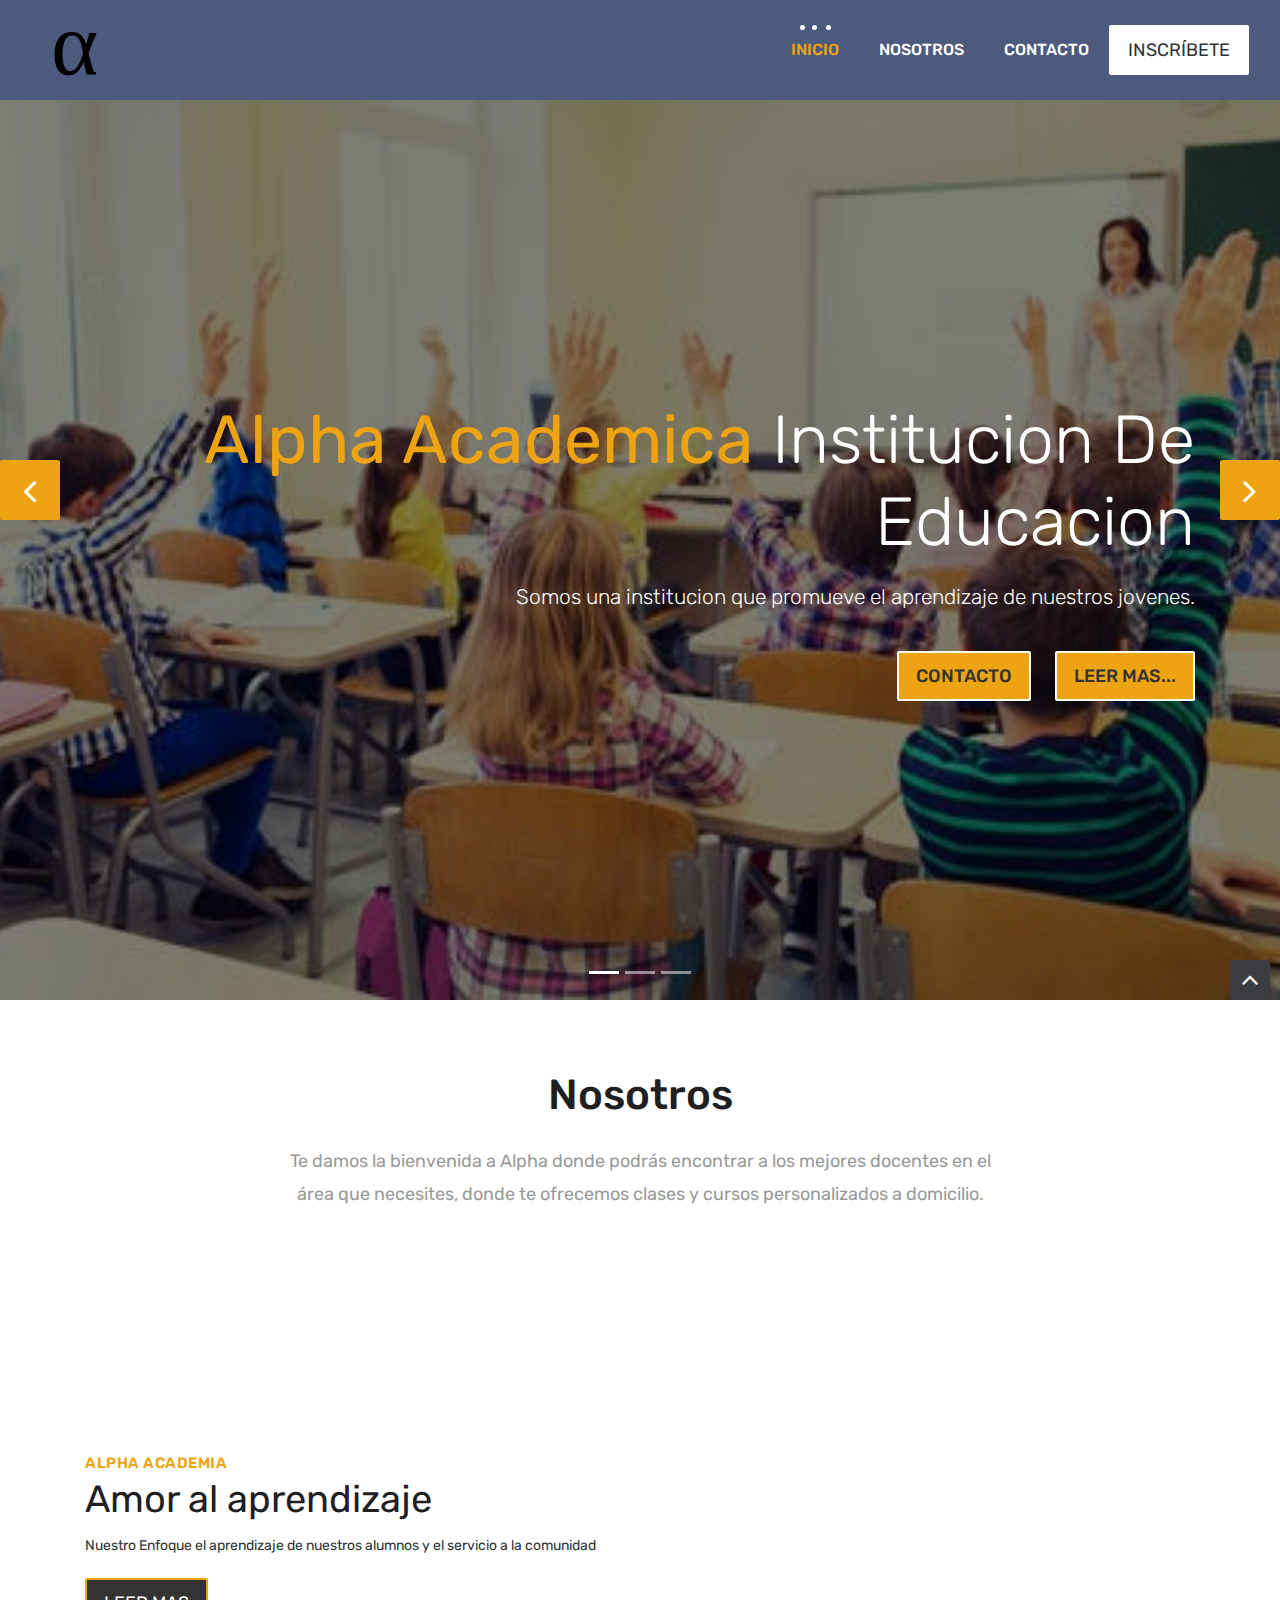
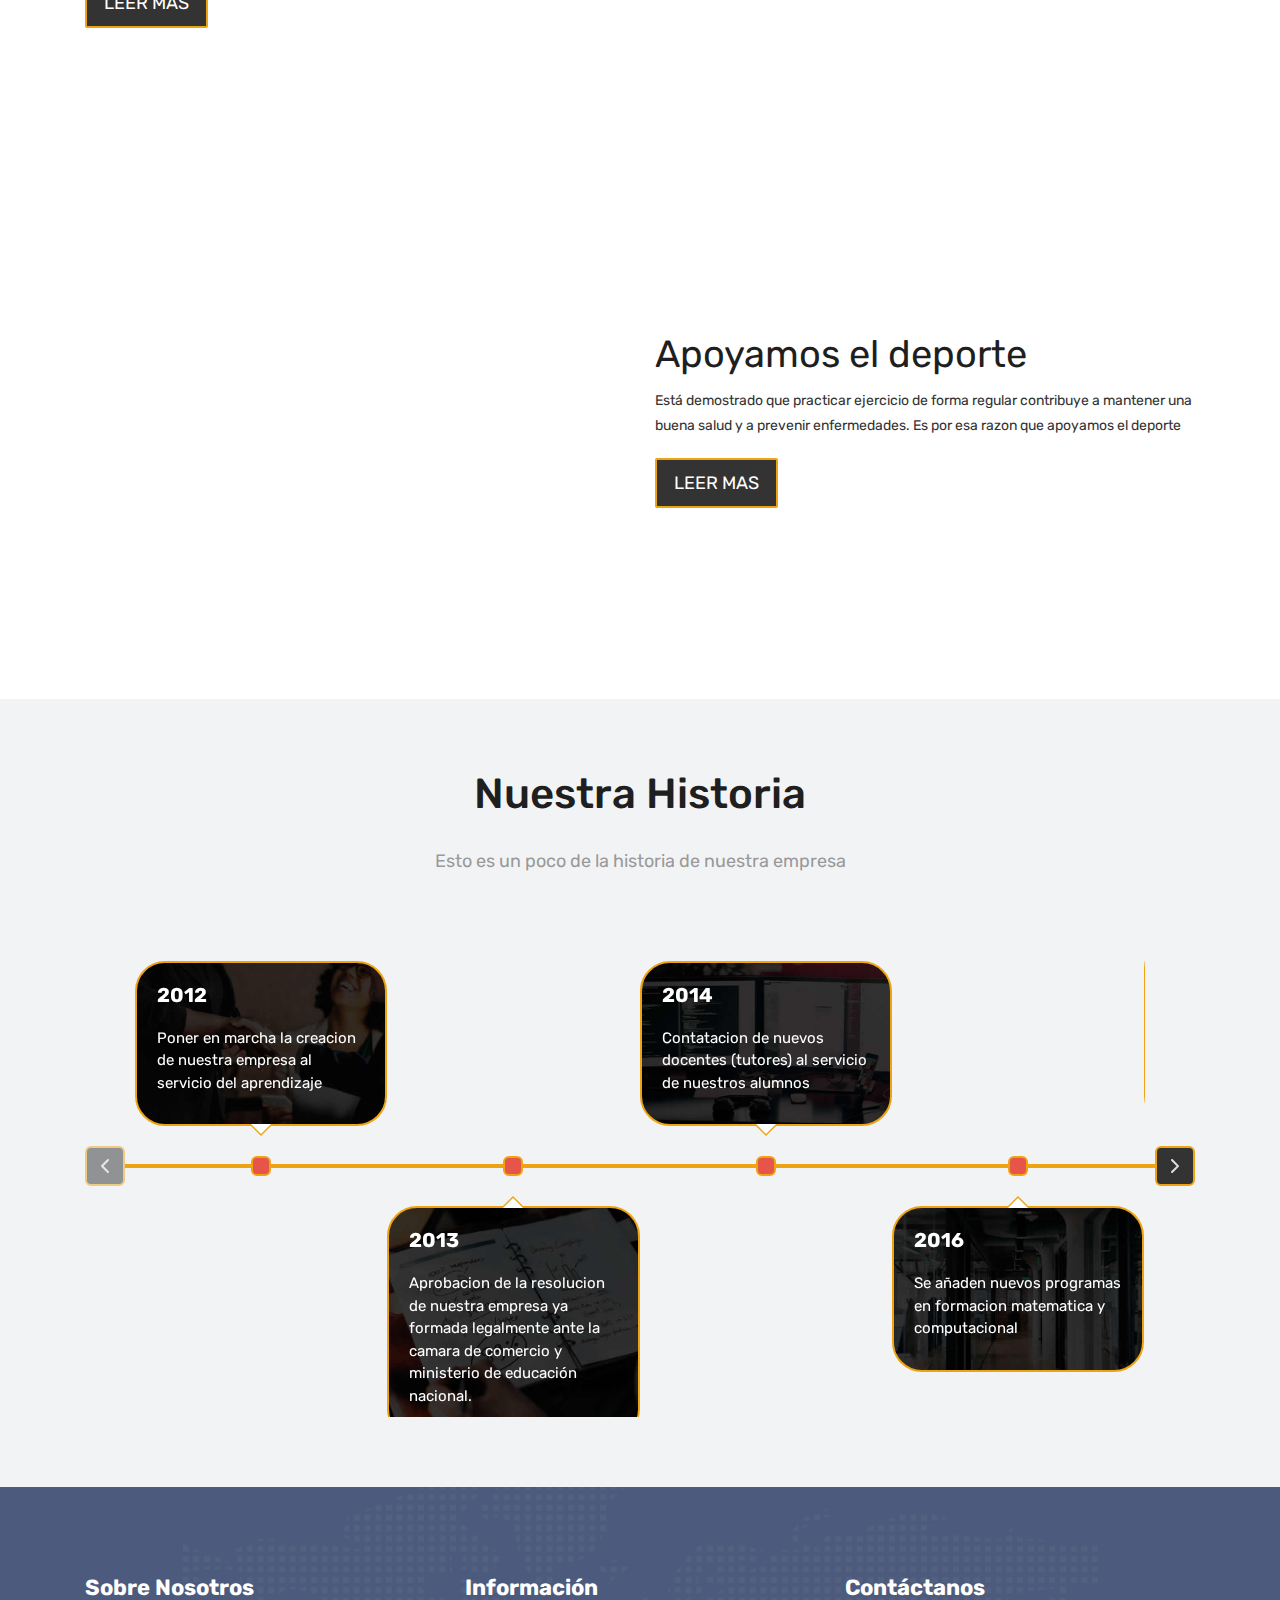
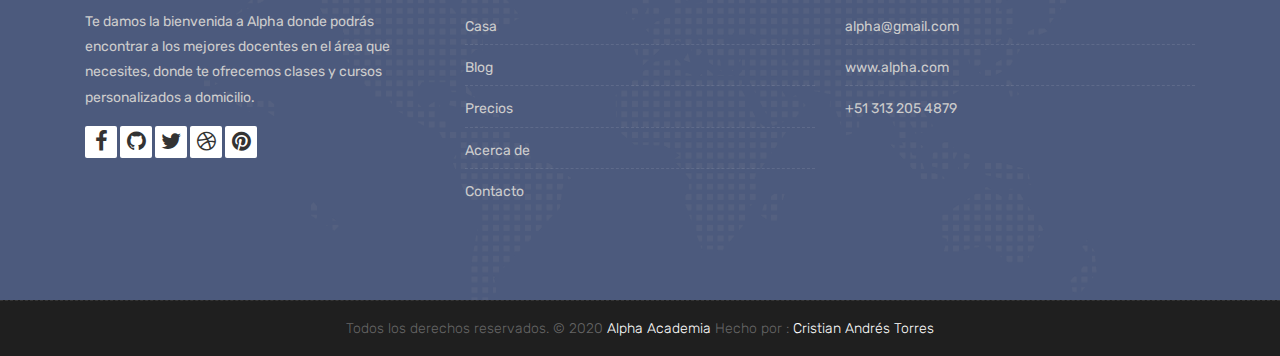
<file: index.html>
<!DOCTYPE html>
<html lang="en">

<!-- Basic -->
<meta charset="utf-8">
<meta http-equiv="X-UA-Compatible" content="IE=edge">

<!-- Mobile Metas -->
<meta name="viewport" content="width=device-width, initial-scale=1">

<!-- Site Metas -->
<title>Alpha Academia</title>
<meta name="keywords" content="">
<meta name="description" content="">
<meta name="author" content="">

<!-- Site Icons -->
<link rel="shortcut icon" href="images/logo1.png" type="image/x-icon" />
<link rel="apple-touch-icon" href="images/apple-touch-icon.png">

<!-- Bootstrap CSS -->
<link rel="stylesheet" href="css/bootstrap.min.css">
<!-- Site CSS -->
<link rel="stylesheet" href="style.css">
<!-- ALL VERSION CSS -->
<link rel="stylesheet" href="css/versions.css">
<!-- Responsive CSS -->
<link rel="stylesheet" href="css/responsive.css">
<!-- Custom CSS -->
<link rel="stylesheet" href="css/custom.css">

<!-- Modernizer for Portfolio -->
<script src="js/modernizer.js"></script>

<!--[if lt IE 9]>
      <script src="https://oss.maxcdn.com/libs/html5shiv/3.7.0/html5shiv.js"></script>
      <script src="https://oss.maxcdn.com/libs/respond.js/1.4.2/respond.min.js"></script>
    <![endif]-->

</head>

<body class="host_version">

    <!-- Modal -->
    <div class="modal fade" id="login" tabindex="-1" role="dialog" aria-labelledby="myModalLabel">
        <div class="modal-dialog modal-dialog-centered modal-lg" role="document">
            <div class="modal-content">
                <div class="modal-header tit-up">
                    <button type="button" class="close" data-dismiss="modal" aria-hidden="true">&times;</button>
                    <h4 class="modal-title">Customer Login</h4>
                </div>
                <div class="modal-body customer-box">
                    <!-- Nav tabs -->
                    <ul class="nav nav-tabs">
                        <li><a class="active" href="#Login" data-toggle="tab">Login</a></li>
                        <li><a href="#Registration" data-toggle="tab">Registration</a></li>
                    </ul>
                    <!-- Tab panes -->
                    <div class="tab-content">
                        <div class="tab-pane active" id="Login">
                            <form role="form" class="form-horizontal">
                                <div class="form-group">
                                    <div class="col-sm-12">
                                        <input class="form-control" id="email1" placeholder="Name" type="text">
                                    </div>
                                </div>
                                <div class="form-group">
                                    <div class="col-sm-12">
                                        <input class="form-control" id="exampleInputPassword1" placeholder="Email" type="email">
                                    </div>
                                </div>
                                <div class="row">
                                    <div class="col-sm-10">
                                        <button type="submit" class="btn btn-light btn-radius btn-brd grd1">
										Submit
									</button>
                                        <a class="for-pwd" href="javascript:;">Forgot your password?</a>
                                    </div>
                                </div>
                            </form>
                        </div>
                        <div class="tab-pane" id="Registration">
                            <form role="form" class="form-horizontal">
                                <div class="form-group">
                                    <div class="col-sm-12">
                                        <input class="form-control" placeholder="Name" type="text">
                                    </div>
                                </div>
                                <div class="form-group">
                                    <div class="col-sm-12">
                                        <input class="form-control" id="email" placeholder="Email" type="email">
                                    </div>
                                </div>
                                <div class="form-group">
                                    <div class="col-sm-12">
                                        <input class="form-control" id="mobile" placeholder="Mobile" type="email">
                                    </div>
                                </div>
                                <div class="form-group">
                                    <div class="col-sm-12">
                                        <input class="form-control" id="password" placeholder="Password" type="password">
                                    </div>
                                </div>
                                <div class="row">
                                    <div class="col-sm-10">
                                        <button type="button" class="btn btn-light btn-radius btn-brd grd1">
										Save &amp; Continue
									</button>
                                        <button type="button" class="btn btn-light btn-radius btn-brd grd1">
										Cancel</button>
                                    </div>
                                </div>
                            </form>
                        </div>
                    </div>
                </div>
            </div>
        </div>
    </div>

    <!-- LOADER -->
    <div id="preloader">
        <div class="loader-container">
            <div class="progress-br float shadow">
                <div class="progress__item"></div>
            </div>
        </div>
    </div>
    <!-- END LOADER -->

    <!-- Start header -->
    <header class="top-navbar">
        <nav class="navbar navbar-expand-lg navbar-light bg-light">
            <div class="container-fluid">
                <a class="navbar-brand" href="index.html">
                    <img src="images/logo1.png" alt="" width="90px" height="90px" />
                </a>
                <button class="navbar-toggler" type="button" data-toggle="collapse" data-target="#navbars-host" aria-controls="navbars-rs-food" aria-expanded="false" aria-label="Toggle navigation">
					<span class="icon-bar"></span>
                    <span class="icon-bar"></span>
                    <span class="icon-bar"></span>
				</button>
                <div class="collapse navbar-collapse" id="navbars-host">
                    <ul class="navbar-nav ml-auto">
                        <li class="nav-item active"><a class="nav-link" href="index.html">Inicio</a></li>
                        <li class="nav-item"><a class="nav-link" href="about.html">Nosotros</a></li>
                        <li class="nav-item"><a class="nav-link" href="contact.html">Contacto</a></li>
                    </ul>
                    <ul class="nav navbar-nav navbar-right">
                        <li><a class="hover-btn-new log" href="#" data-toggle="modal" data-target="#login"><span>inscríbete</span></a></li>
                    </ul>
                </div>
            </div>
        </nav>
    </header>
    <!-- End header -->

    <div id="carouselExampleControls" class="carousel slide bs-slider box-slider" data-ride="carousel" data-pause="hover" data-interval="false">
        <!-- Indicators -->
        <ol class="carousel-indicators">
            <li data-target="#carouselExampleControls" data-slide-to="0" class="active"></li>
            <li data-target="#carouselExampleControls" data-slide-to="1"></li>
            <li data-target="#carouselExampleControls" data-slide-to="2"></li>
        </ol>
        <div class="carousel-inner" role="listbox">
            <div class="carousel-item active">
                <div id="home" class="first-section" style="background-image:url('images/prinbanner1.jpg');">
                    <div class="dtab">
                        <div class="container">
                            <div class="row">
                                <div class="col-md-12 col-sm-12 text-right">
                                    <div class="big-tagline">
                                        <h2><strong>Alpha Academica</strong> Institucion de Educacion</h2>
                                        <p class="lead">Somos una institucion que promueve el aprendizaje de nuestros jovenes.</p>
                                        <a href="contact.html" class="hover-btn-new"><span>Contacto</span></a> &nbsp;&nbsp;&nbsp;&nbsp;&nbsp;&nbsp;
                                        <a href="about.html" class="hover-btn-new"><span>Leer mas...</span></a>
                                    </div>
                                </div>
                            </div>
                            <!-- end row -->
                        </div>
                        <!-- end container -->
                    </div>
                </div>
                <!-- end section -->
            </div>
            <div class="carousel-item">
                <div id="home" class="first-section" style="background-image:url('images/slider-02.jpg');">
                    <div class="dtab">
                        <div class="container">
                            <div class="row">
                                <div class="col-md-12 col-sm-12 text-left">
                                    <div class="big-tagline">
                                        <h2 data-animation="animated zoomInRight"><strong>Institucion Educativa</strong></h2>
                                        <p class="lead" data-animation="animated fadeInLeft">Enfocada al servicio y valores </p>
                                        <a href="#" class="hover-btn-new"><span>Contact Us</span></a> &nbsp;&nbsp;&nbsp;&nbsp;&nbsp;&nbsp;
                                        <a href="#" class="hover-btn-new"><span>Read More</span></a>
                                    </div>
                                </div>
                            </div>
                            <!-- end row -->
                        </div>
                        <!-- end container -->
                    </div>
                </div>
                <!-- end section -->
            </div>
            <div class="carousel-item">
                <div id="home" class="first-section" style="background-image:url('images/prinbanner2.jfif');">
                    <div class="dtab">
                        <div class="container">
                            <div class="row">
                                <div class="col-md-12 col-sm-12 text-center">
                                    <div class="big-tagline">
                                        <h2 data-animation="animated zoomInRight"><strong>Alpha Academia</strong></h2>
                                        <p class="lead" data-animation="animated fadeInLeft">Amor al conocimiento y aprendizaje</p>
                                        <a href="contact.html" class="hover-btn-new"><span>Contactenos</span></a> &nbsp;&nbsp;&nbsp;&nbsp;&nbsp;&nbsp;
                                        <a href="#" class="hover-btn-new"><span>Leer mas</span></a>
                                    </div>
                                </div>
                            </div>
                            <!-- end row -->
                        </div>
                        <!-- end container -->
                    </div>
                </div>
                <!-- end section -->
            </div>
            <!-- Left Control -->
            <a class="new-effect carousel-control-prev" href="#carouselExampleControls" role="button" data-slide="prev">
                <span class="fa fa-angle-left" aria-hidden="true"></span>
                <span class="sr-only">Previous</span>
            </a>

            <!-- Right Control -->
            <a class="new-effect carousel-control-next" href="#carouselExampleControls" role="button" data-slide="next">
                <span class="fa fa-angle-right" aria-hidden="true"></span>
                <span class="sr-only">Next</span>
            </a>
        </div>
    </div>

    <div id="overviews" class="section wb">
        <div class="container">
            <div class="section-title row text-center">
                <div class="col-md-8 offset-md-2">
                    <h3>Nosotros</h3>
                    <p class="lead">Te damos la bienvenida a Alpha donde podrás encontrar a los mejores docentes en el área que necesites, donde te ofrecemos clases y cursos personalizados a domicilio.</p>
                </div>
            </div>
            <!-- end title -->

            <div class="row align-items-center">
                <div class="col-xl-6 col-lg-6 col-md-12 col-sm-12">
                    <div class="message-box">
                        <h4>Alpha Academia</h4>
                        <h2>Amor al aprendizaje</h2>
                        <p>Nuestro Enfoque el aprendizaje de nuestros alumnos y el servicio a la comunidad</p>


                        <a href="#" class="hover-btn-new orange"><span>Leer Mas</span></a>
                    </div>
                    <!-- end messagebox -->
                </div>
                <!-- end col -->

                <div class="col-xl-6 col-lg-6 col-md-12 col-sm-12">
                    <div class="post-media wow fadeIn">
                        <img src="images/princi1.jpg" alt="" class="img-fluid img-rounded">
                    </div>
                    <!-- end media -->
                </div>
                <!-- end col -->
            </div>
            <div class="row align-items-center">
                <div class="col-xl-6 col-lg-6 col-md-12 col-sm-12">
                    <div class="post-media wow fadeIn">
                        <img src="images/about_03.jpg" alt="" class="img-fluid img-rounded">
                    </div>
                    <!-- end media -->
                </div>
                <!-- end col -->

                <div class="col-xl-6 col-lg-6 col-md-12 col-sm-12">
                    <div class="message-box">
                        <h2>Apoyamos el deporte</h2>
                        <p>Está demostrado que practicar ejercicio de forma regular contribuye a mantener una buena salud y a prevenir enfermedades. Es por esa razon que apoyamos el deporte</p>

                        <a href="#" class="hover-btn-new orange"><span>Leer Mas</span></a>
                    </div>
                    <!-- end messagebox -->
                </div>
                <!-- end col -->

            </div>
            <!-- end row -->
        </div>
        <!-- end container -->
    </div>
    <!-- end section -->

    <section class="section lb page-section">
        <div class="container">
            <div class="section-title row text-center">
                <div class="col-md-8 offset-md-2">
                    <h3>Nuestra Historia</h3>
                    <p class="lead">Esto es un poco de la historia de nuestra empresa</p>
                </div>
            </div>
            <!-- end title -->
            <div class="timeline">
                <div class="timeline__wrap">
                    <div class="timeline__items">
                        <div class="timeline__item">
                            <div class="timeline__content img-bg-01">
                                <h2>2012</h2>
                                <p>Poner en marcha la creacion de nuestra empresa al servicio del aprendizaje</p>
                            </div>
                        </div>
                        <div class="timeline__item">
                            <div class="timeline__content img-bg-02">
                                <h2>2013</h2>
                                <p>Aprobacion de la resolucion de nuestra empresa ya formada legalmente ante la camara de comercio y ministerio de educación nacional.</p>
                            </div>
                        </div>
                        <div class="timeline__item">
                            <div class="timeline__content img-bg-03">
                                <h2>2014</h2>
                                <p>Contatacion de nuevos docentes (tutores) al servicio de nuestros alumnos</p>
                            </div>
                        </div>
                        <div class="timeline__item">
                            <div class="timeline__content img-bg-04">
                                <h2>2016</h2>
                                <p>Se añaden nuevos programas en formacion matematica y computacional</p>
                            </div>
                        </div>
                        <div class="timeline__item">
                            <div class="timeline__content img-bg-01">
                                <h2>2018</h2>
                                <p>Nos distinguimos como una empresa lider en el area de educacion con certificaciones ISO</p>
                            </div>
                        </div>
                    </div>
                </div>
            </div>
        </div>
    </section>
    <footer class="footer">
        <div class="container">
            <div class="row">
                <div class="col-lg-4 col-md-4 col-xs-12">
                    <div class="widget clearfix">
                        <div class="widget-title">
                            <h3>Sobre Nosotros</h3>
                        </div>
                        <p> Te damos la bienvenida a Alpha donde podrás encontrar a los mejores docentes en el área que necesites, donde te ofrecemos clases y cursos personalizados a domicilio.</p>
                        <div class="footer-right">
                            <ul class="footer-links-soi">
                                <li><a href="#"><i class="fa fa-facebook"></i></a></li>
                                <li><a href="#"><i class="fa fa-github"></i></a></li>
                                <li><a href="#"><i class="fa fa-twitter"></i></a></li>
                                <li><a href="#"><i class="fa fa-dribbble"></i></a></li>
                                <li><a href="#"><i class="fa fa-pinterest"></i></a></li>
                            </ul>
                            <!-- end links -->
                        </div>
                    </div>
                    <!-- end clearfix -->
                </div>
                <!-- end col -->

                <div class="col-lg-4 col-md-4 col-xs-12">
                    <div class="widget clearfix">
                        <div class="widget-title">
                            <h3>Información</h3>
                        </div>
                        <ul class="footer-links">
                            <li><a href="#">Casa</a></li>
                            <li><a href="#">Blog</a></li>
                            <li><a href="#">Precios</a></li>
                            <li><a href="#">Acerca de</a></li>
                            <li><a href="#">Contacto</a></li>
                        </ul>
                        <!-- end links -->
                    </div>
                    <!-- end clearfix -->
                </div>
                <!-- end col -->

                <div class="col-lg-4 col-md-4 col-xs-12">
                    <div class="widget clearfix">
                        <div class="widget-title">
                            <h3>Contáctanos</h3>
                        </div>

                        <ul class="footer-links">
                            <li><a href="mailto:#">alpha@gmail.com</a></li>
                            <li><a href="#">www.alpha.com</a></li>

                            <li>+51 313 205 4879</li>
                        </ul>
                        <!-- end links -->
                    </div>
                    <!-- end clearfix -->
                </div>
                <!-- end col -->

            </div>
            <!-- end row -->
        </div>
        <!-- end container -->
    </footer>
    <!-- end footer -->

    <div class="copyrights">
        <div class="container">
            <div class="footer-distributed">
                <div class="footer-center">
                    <p class="footer-company-name">Todos los derechos reservados. &copy; 2020 <a href="#">Alpha Academia</a> Hecho por : <a href="https://Grupo5.com/">Cristian Andrés Torres</a></p>
                </div>
            </div>
        </div>
        <!-- end container -->
    </div>
    <!-- end copyrights -->

    <a href="#" id="scroll-to-top" class="dmtop global-radius"><i class="fa fa-angle-up"></i></a>

    <!-- ALL JS FILES -->
    <script src="js/all.js"></script>
    <!-- ALL PLUGINS -->
    <script src="js/custom.js"></script>
    <script src="js/timeline.min.js"></script>
    <script>
        timeline(document.querySelectorAll('.timeline'), {
            forceVerticalMode: 700,
            mode: 'horizontal',
            verticalStartPosition: 'left',
            visibleItems: 4
        });
    </script>
</body>

</html>
</file>
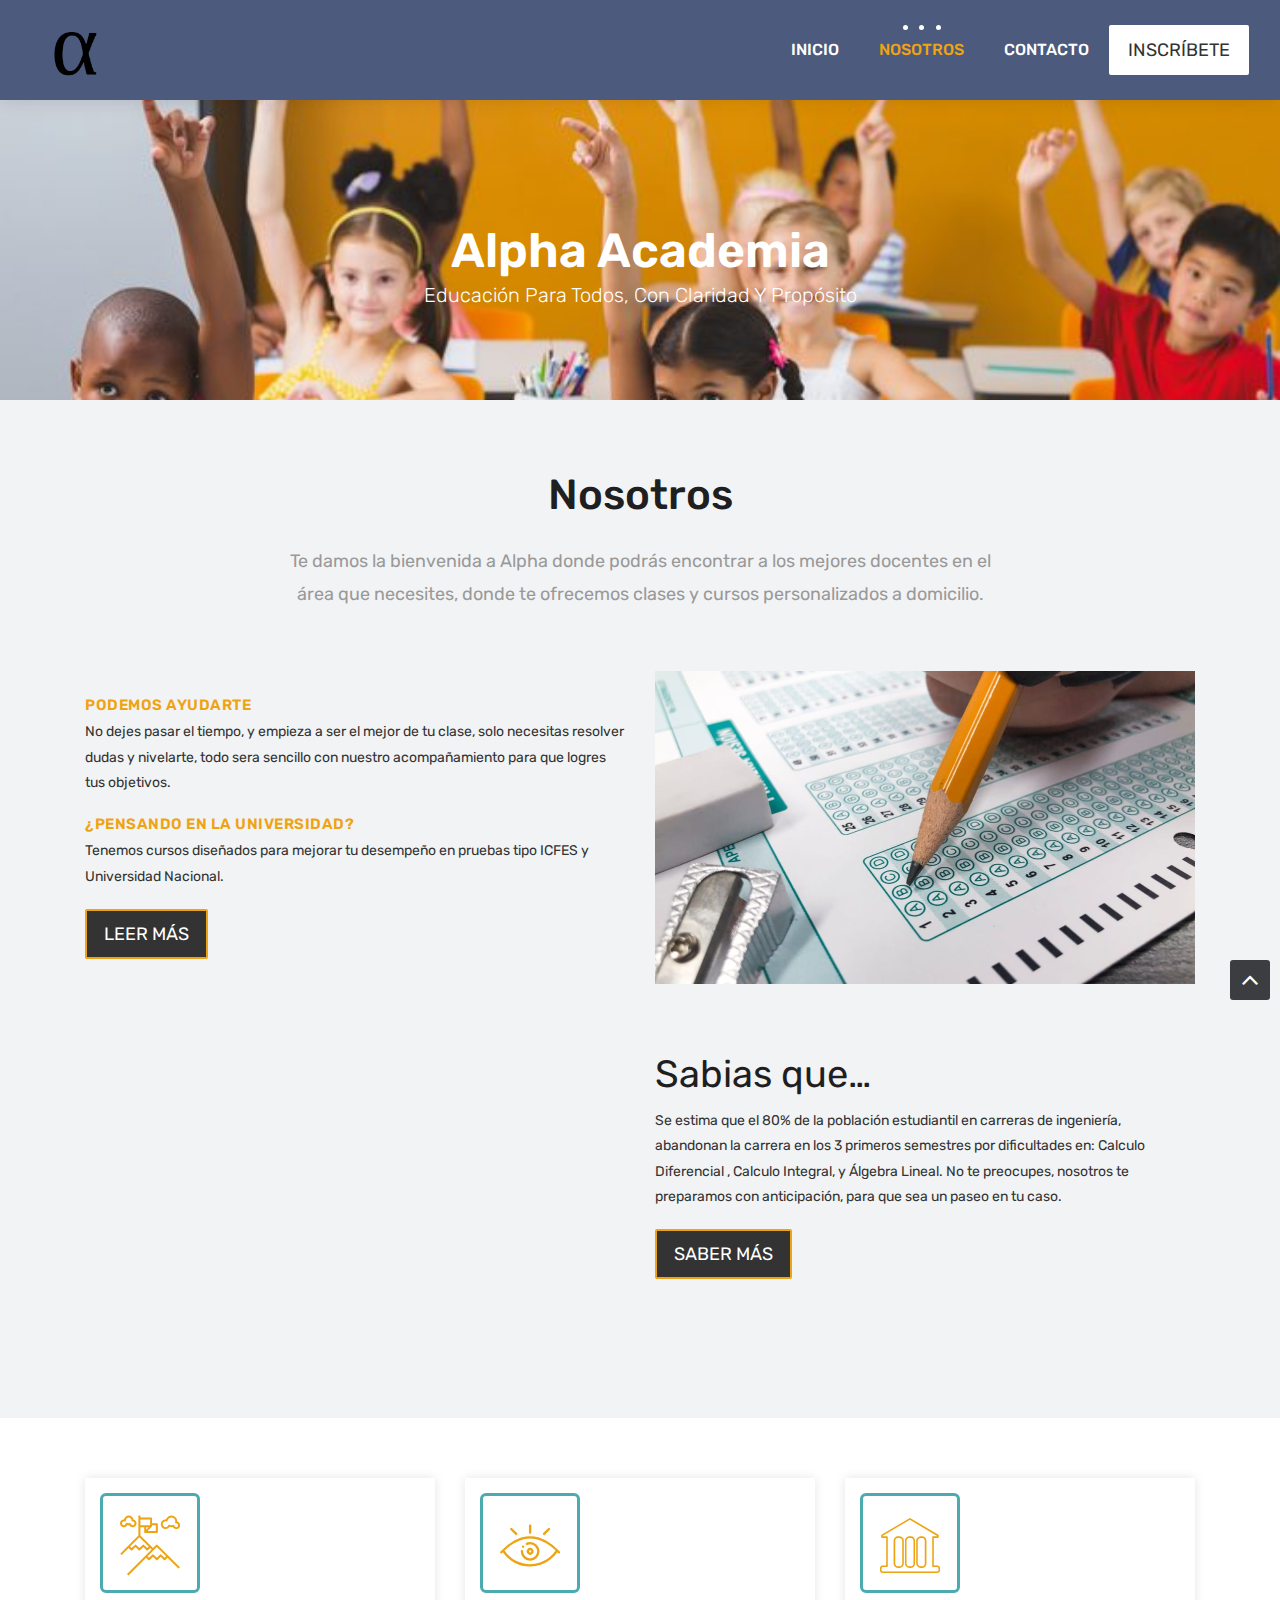
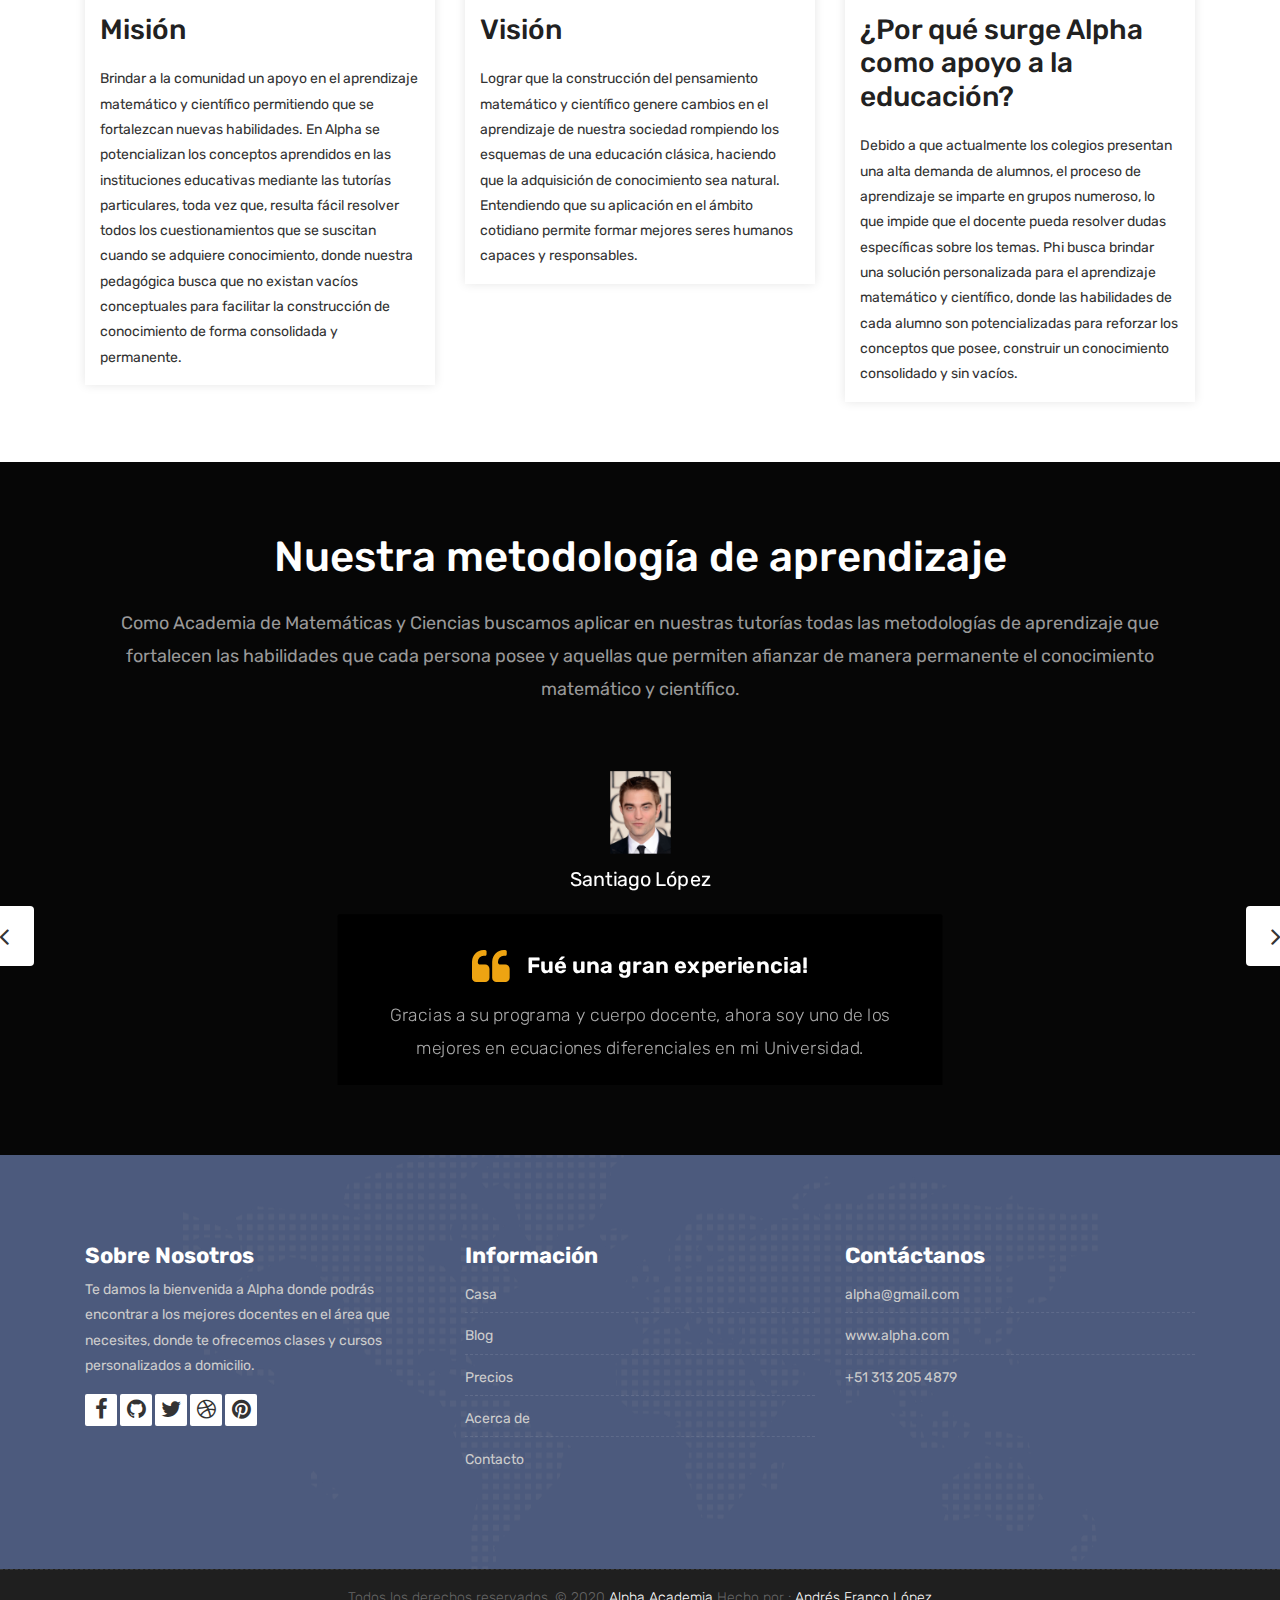
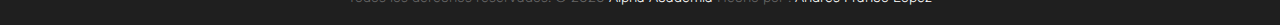
<file: about.html>
<!DOCTYPE html>
<html lang="en">

<!-- Basic -->
<meta charset="utf-8">
<meta http-equiv="X-UA-Compatible" content="IE=edge">

<!-- Mobile Metas -->
<meta name="viewport" content="width=device-width, initial-scale=1">

<!-- Site Metas -->
<title>Alpha Academia</title>
<meta name="keywords" content="">
<meta name="description" content="">
<meta name="author" content="">

<!-- Site Icons -->
<link rel="shortcut icon" href="images/logo1.png" type="image/x-icon" />
<link rel="apple-touch-icon" href="images/apple-touch-icon.png">

<!-- Bootstrap CSS -->
<link rel="stylesheet" href="css/bootstrap.min.css">
<!-- Site CSS -->
<link rel="stylesheet" href="style.css">
<!-- ALL VERSION CSS -->
<link rel="stylesheet" href="css/versions.css">
<!-- Responsive CSS -->
<link rel="stylesheet" href="css/responsive.css">
<!-- Custom CSS -->
<link rel="stylesheet" href="css/custom.css">

<!-- Modernizer for Portfolio -->
<script src="js/modernizer.js"></script>

<!--[if lt IE 9]>
      <script src="https://oss.maxcdn.com/libs/html5shiv/3.7.0/html5shiv.js"></script>
      <script src="https://oss.maxcdn.com/libs/respond.js/1.4.2/respond.min.js"></script>
    <![endif]-->

</head>

<body class="host_version">

    <!-- Modal -->
    <div class="modal fade" id="login" tabindex="-1" role="dialog" aria-labelledby="myModalLabel">
        <div class="modal-dialog modal-dialog-centered modal-lg" role="document">
            <div class="modal-content">
                <div class="modal-header tit-up">
                    <button type="button" class="close" data-dismiss="modal" aria-hidden="true">&times;</button>
                    <h4 class="modal-title">Customer Login</h4>
                </div>
                <div class="modal-body customer-box">
                    <!-- Nav tabs -->
                    <ul class="nav nav-tabs">
                        <li><a class="active" href="#Login" data-toggle="tab">Login</a></li>
                        <li><a href="#Registration" data-toggle="tab">Registration</a></li>
                    </ul>
                    <!-- Tab panes -->
                    <div class="tab-content">
                        <div class="tab-pane active" id="Login">
                            <form role="form" class="form-horizontal">
                                <div class="form-group">
                                    <div class="col-sm-12">
                                        <input class="form-control" id="email1" placeholder="Name" type="text">
                                    </div>
                                </div>
                                <div class="form-group">
                                    <div class="col-sm-12">
                                        <input class="form-control" id="exampleInputPassword1" placeholder="Email" type="email">
                                    </div>
                                </div>
                                <div class="row">
                                    <div class="col-sm-10">
                                        <button type="submit" class="btn btn-light btn-radius btn-brd grd1">
										Submit
									</button>
                                        <a class="for-pwd" href="javascript:;">Forgot your password?</a>
                                    </div>
                                </div>
                            </form>
                        </div>
                        <div class="tab-pane" id="Registration">
                            <form role="form" class="form-horizontal">
                                <div class="form-group">
                                    <div class="col-sm-12">
                                        <input class="form-control" placeholder="Name" type="text">
                                    </div>
                                </div>
                                <div class="form-group">
                                    <div class="col-sm-12">
                                        <input class="form-control" id="email" placeholder="Email" type="email">
                                    </div>
                                </div>
                                <div class="form-group">
                                    <div class="col-sm-12">
                                        <input class="form-control" id="mobile" placeholder="Mobile" type="email">
                                    </div>
                                </div>
                                <div class="form-group">
                                    <div class="col-sm-12">
                                        <input class="form-control" id="password" placeholder="Password" type="password">
                                    </div>
                                </div>
                                <div class="row">
                                    <div class="col-sm-10">
                                        <button type="button" class="btn btn-light btn-radius btn-brd grd1">
										Save &amp; Continue
									</button>
                                        <button type="button" class="btn btn-light btn-radius btn-brd grd1">
										Cancel</button>
                                    </div>
                                </div>
                            </form>
                        </div>
                    </div>
                </div>
            </div>
        </div>
    </div>

    <!-- LOADER -->
    <div id="preloader">
        <div class="loader-container">
            <div class="progress-br float shadow">
                <div class="progress__item"></div>
            </div>
        </div>
    </div>
    <!-- END LOADER -->

    <!-- Start header -->
    <header class="top-navbar">
        <nav class="navbar navbar-expand-lg navbar-light bg-light">
            <div class="container-fluid">
                <a class="navbar-brand" href="index.html">
                    <img src="images/logo1.png" alt="" width="90px" height="90px" />
                </a>
                <button class="navbar-toggler" type="button" data-toggle="collapse" data-target="#navbars-host" aria-controls="navbars-rs-food" aria-expanded="false" aria-label="Toggle navigation">
					<span class="icon-bar"></span>
                    <span class="icon-bar"></span>
                    <span class="icon-bar"></span>
				</button>
                <div class="collapse navbar-collapse" id="navbars-host">
                    <ul class="navbar-nav ml-auto">
                        <li class="nav-item"><a class="nav-link" href="index.html">Inicio</a></li>
                        <li class="nav-item active"><a class="nav-link" href="about.html">Nosotros</a></li>
                        <li class="nav-item"><a class="nav-link" href="contact.html">Contacto</a></li>
                    </ul>
                    <ul class="nav navbar-nav navbar-right">
                        <li><a class="hover-btn-new log" href="#" data-toggle="modal" data-target="#login"><span>inscríbete</span></a></li>
                    </ul>
                </div>
            </div>
        </nav>
    </header>
    <!-- End header -->

    <div class="all-title-box">
        <div class="container text-center">
            <h1>Alpha Academia<span class="m_1">Educación para todos, con claridad y propósito</span></h1>
        </div>
    </div>

    <div id="overviews" class="section lb">
        <div class="container">
            <div class="section-title row text-center">
                <div class="col-md-8 offset-md-2">
                    <h3>Nosotros</h3>
                    <p class="lead">Te damos la bienvenida a Alpha donde podrás encontrar a los mejores docentes en el área que necesites, donde te ofrecemos clases y cursos personalizados a domicilio.</p>
                </div>
            </div>
            <!-- end title -->

            <div class="row align-items-center">
                <div class="col-xl-6 col-lg-6 col-md-12 col-sm-12">
                    <div class="message-box">
                        <h4>Podemos Ayudarte</h4>
                        <p>No dejes pasar el tiempo, y empieza a ser el mejor de tu clase, solo necesitas resolver dudas y nivelarte, todo sera sencillo con nuestro acompañamiento para que logres tus objetivos.</p>
                        <h4>¿Pensando en la Universidad?</h4>
                        <p> Tenemos cursos diseñados para mejorar tu desempeño en pruebas tipo ICFES y Universidad Nacional. </p>

                        <a href="#" class="hover-btn-new orange"><span>Leer más</span></a>
                    </div>
                    <!-- end messagebox -->
                </div>
                <!-- end col -->

                <div class="col-xl-6 col-lg-6 col-md-12 col-sm-12">
                    <div class="post-media wow fadeIn">
                        <img src="images/icfes.jpg" alt="" class="img-fluid img-rounded">
                    </div>
                    <!-- end media -->
                </div>
                <!-- end col -->
            </div>
            <div class="row align-items-center">
                <div class="col-xl-6 col-lg-6 col-md-12 col-sm-12">
                    <div class="post-media wow fadeIn">
                        <img src="images/calculo2.jpg" alt="" class="img-fluid img-rounded">
                    </div>
                    <!-- end media -->
                </div>
                <!-- end col -->

                <div class="col-xl-6 col-lg-6 col-md-12 col-sm-12">
                    <div class="message-box">
                        <h2>Sabias que…</h2>
                        <p>Se estima que el 80% de la población estudiantil en carreras de ingeniería, abandonan la carrera en los 3 primeros semestres por dificultades en: Calculo Diferencial , Calculo Integral, y Álgebra Lineal. No te preocupes, nosotros
                            te preparamos con anticipación, para que sea un paseo en tu caso.</p>

                        <a href="#" class="hover-btn-new orange"><span>Saber más</span></a>
                    </div>
                    <!-- end messagebox -->
                </div>
                <!-- end col -->

            </div>
            <!-- end row -->
        </div>
        <!-- end container -->
    </div>
    <!-- end section -->

    <div class="hmv-box">
        <div class="container">
            <div class="row">
                <div class="col-lg-4 col-md-6 col-12">
                    <div class="inner-hmv">
                        <div class="icon-box-hmv"><i class="flaticon-achievement"></i></div>
                        <h3>Misión</h3>
                        <div class="tr-pa">M</div>
                        <p>Brindar a la comunidad un apoyo en el aprendizaje matemático y científico permitiendo que se fortalezcan nuevas habilidades. En Alpha se potencializan los conceptos aprendidos en las instituciones educativas mediante las tutorías
                            particulares, toda vez que, resulta fácil resolver todos los cuestionamientos que se suscitan cuando se adquiere conocimiento, donde nuestra pedagógica busca que no existan vacíos conceptuales para facilitar la construcción
                            de conocimiento de forma consolidada y permanente. </p>
                    </div>
                </div>
                <div class="col-lg-4 col-md-6 col-12">
                    <div class="inner-hmv">
                        <div class="icon-box-hmv"><i class="flaticon-eye"></i></div>
                        <h3>Visión</h3>
                        <div class="tr-pa">V</div>
                        <p>Lograr que la construcción del pensamiento matemático y científico genere cambios en el aprendizaje de nuestra sociedad rompiendo los esquemas de una educación clásica, haciendo que la adquisición de conocimiento sea natural. Entendiendo
                            que su aplicación en el ámbito cotidiano permite formar mejores seres humanos capaces y responsables.</p>
                    </div>
                </div>
                <div class="col-lg-4 col-md-6 col-12">
                    <div class="inner-hmv">
                        <div class="icon-box-hmv"><i class="flaticon-history"></i></div>
                        <h3>¿Por qué surge Alpha como apoyo a la educación? </h3>
                        <div class="tr-pa">H</div>
                        <p>Debido a que actualmente los colegios presentan una alta demanda de alumnos, el proceso de aprendizaje se imparte en grupos numeroso, lo que impide que el docente pueda resolver dudas específicas sobre los temas. Phi busca brindar
                            una solución personalizada para el aprendizaje matemático y científico, donde las habilidades de cada alumno son potencializadas para reforzar los conceptos que posee, construir un conocimiento consolidado y sin vacíos.</p>
                    </div>
                </div>
            </div>
        </div>
    </div>

    <div id="testimonials" class="parallax section db parallax-off" style="background-image:url('images/Fondo.jpg');">
        <div class="container">
            <div class="section-title text-center">
                <h3>Nuestra metodología de aprendizaje</h3>
                <p>Como Academia de Matemáticas y Ciencias buscamos aplicar en nuestras tutorías todas las metodologías de aprendizaje que fortalecen las habilidades que cada persona posee y aquellas que permiten afianzar de manera permanente el conocimiento
                    matemático y científico.</p>
            </div>
            <!-- end title -->

            <div class="row">
                <div class="col-md-12 col-sm-12">
                    <div class="testi-carousel owl-carousel owl-theme">
                        <div class="testimonial clearfix">
                            <div class="testi-meta">
                                <img src="images/hombre1.jpg" alt="" class="img-fluid">
                                <h4> Santiago López </h4>
                            </div>
                            <div class="desc">
                                <h3><i class="fa fa-quote-left"></i> Fué una gran experiencia!</h3>
                                <p class="lead">Gracias a su programa y cuerpo docente, ahora soy uno de los mejores en ecuaciones diferenciales en mi Universidad.</p>
                            </div>
                            <!-- end testi-meta -->
                        </div>
                        <!-- end testimonial -->

                        <div class="testimonial clearfix">
                            <div class="testi-meta">
                                <img src="images/hombre3.jpg" alt="" class="img-fluid">
                                <h4>Fernando López </h4>
                            </div>
                            <div class="desc">
                                <h3><i class="fa fa-quote-left"></i> Excelente Servicio!</h3>
                                <p class="lead">Ahora entiendo todo mas rápido</p>
                            </div>
                            <!-- end testi-meta -->
                        </div>
                        <!-- end testimonial -->

                        <div class="testimonial clearfix">
                            <div class="testi-meta">
                                <img src="images/mujer2.jpg" alt="" class="img-fluid ">
                                <h4>Camila Andrade </h4>
                            </div>
                            <div class="desc">
                                <h3><i class="fa fa-quote-left"></i> Docentes con gran talento!</h3>
                                <p class="lead">Ahora creo que las matematicas son muy faciles de entender</p>
                            </div>
                            <!-- end testi-meta -->
                        </div>
                        <!-- end testimonial -->
                        <div class="testimonial clearfix">
                            <div class="testi-meta">
                                <img src="images/testi_01.png" alt="" class="img-fluid">
                                <h4>juan Camilo </h4>
                            </div>
                            <div class="desc">
                                <h3><i class="fa fa-quote-left"></i> Gracias!</h3>
                                <p class="lead">Recuperé mi confianza y ahora participo en clase</p>
                            </div>
                            <!-- end testi-meta -->
                        </div>
                        <!-- end testimonial -->

                        <div class="testimonial clearfix">
                            <div class="testi-meta">
                                <img src="images/testi_02.png" alt="" class="img-fluid">
                                <h4>Cristian Casas </h4>
                            </div>
                            <div class="desc">
                                <h3><i class="fa fa-quote-left"></i> Son lo Mejor!</h3>
                                <p class="lead">Comprendí todas las temáticas tratadas</p>
                            </div>
                            <!-- end testi-meta -->
                        </div>
                        <!-- end testimonial -->

                        <div class="testimonial clearfix">
                            <div class="testi-meta">
                                <img src="images/mujer1.jpg" alt="" class="img-fluid">
                                <h4> Sandra Franco </h4>
                            </div>
                            <div class="desc">
                                <h3><i class="fa fa-quote-left"></i> Recomendados!</h3>
                                <p class="lead">Gracias por su paciencia, entendí todo y solucionaron todas mis dudas</p>
                            </div>
                            <!-- end testi-meta -->
                        </div>
                        <!-- end testimonial -->
                    </div>
                    <!-- end carousel -->
                </div>
                <!-- end col -->
            </div>
            <!-- end row -->
        </div>
        <!-- end container -->
    </div>
    <!-- end section -->



    <footer class="footer">
        <div class="container">
            <div class="row">
                <div class="col-lg-4 col-md-4 col-xs-12">
                    <div class="widget clearfix">
                        <div class="widget-title">
                            <h3>Sobre Nosotros</h3>
                        </div>
                        <p> Te damos la bienvenida a Alpha donde podrás encontrar a los mejores docentes en el área que necesites, donde te ofrecemos clases y cursos personalizados a domicilio.</p>
                        <div class="footer-right">
                            <ul class="footer-links-soi">
                                <li><a href="#"><i class="fa fa-facebook"></i></a></li>
                                <li><a href="#"><i class="fa fa-github"></i></a></li>
                                <li><a href="#"><i class="fa fa-twitter"></i></a></li>
                                <li><a href="#"><i class="fa fa-dribbble"></i></a></li>
                                <li><a href="#"><i class="fa fa-pinterest"></i></a></li>
                            </ul>
                            <!-- end links -->
                        </div>
                    </div>
                    <!-- end clearfix -->
                </div>
                <!-- end col -->

                <div class="col-lg-4 col-md-4 col-xs-12">
                    <div class="widget clearfix">
                        <div class="widget-title">
                            <h3>Información</h3>
                        </div>
                        <ul class="footer-links">
                            <li><a href="#">Casa</a></li>
                            <li><a href="#">Blog</a></li>
                            <li><a href="#">Precios</a></li>
                            <li><a href="#">Acerca de</a></li>
                            <li><a href="#">Contacto</a></li>
                        </ul>
                        <!-- end links -->
                    </div>
                    <!-- end clearfix -->
                </div>
                <!-- end col -->

                <div class="col-lg-4 col-md-4 col-xs-12">
                    <div class="widget clearfix">
                        <div class="widget-title">
                            <h3>Contáctanos</h3>
                        </div>

                        <ul class="footer-links">
                            <li><a href="mailto:#">alpha@gmail.com</a></li>
                            <li><a href="#">www.alpha.com</a></li>

                            <li>+51 313 205 4879</li>
                        </ul>
                        <!-- end links -->
                    </div>
                    <!-- end clearfix -->
                </div>
                <!-- end col -->

            </div>
            <!-- end row -->
        </div>
        <!-- end container -->
    </footer>
    <!-- end footer -->

    <div class="copyrights">
        <div class="container">
            <div class="footer-distributed">
                <div class="footer-center">
                    <p class="footer-company-name">Todos los derechos reservados. &copy; 2020 <a href="#">Alpha Academia</a> Hecho por : <a href="https://Grupo5.com/">Andrés Franco López</a></p>
                </div>
            </div>
        </div>
        <!-- end container -->
    </div>
    <!-- end copyrights -->

    <a href="#" id="scroll-to-top" class="dmtop global-radius"><i class="fa fa-angle-up"></i></a>

    <!-- ALL JS FILES -->
    <script src="js/all.js"></script>
    <!-- ALL PLUGINS -->
    <script src="js/custom.js"></script>

</body>

</html>
</file>
<file: style.css>
/*------------------------------------------------------------------
    IMPORT FONTS
-------------------------------------------------------------------*/

@import url('https://fonts.googleapis.com/css?family=Rubik:300,300i,400,400i,500,500i,700,700i,900,900i');

/*------------------------------------------------------------------
    IMPORT FILES
-------------------------------------------------------------------*/

@import url(css/animate.css);
@import url(css/animate.min.css);
@import url(css/bootstrap-touch-slider.css);
@import url(css/flaticon.css);
@import url(css/timeline.min.css);
@import url(css/prettyPhoto.css);
@import url(css/owl.carousel.css);
@import url(css/font-awesome.min.css);

/*------------------------------------------------------------------
    SKELETON
-------------------------------------------------------------------*/

body {
    color: #333333;
    font-size: 14px;
    font-family: 'Rubik', sans-serif;
    line-height: 1.80857;
}

body.demos .section {
    background: url(images/bg.png) repeat top center #f2f3f5;
}

body.demos .section-title img {
    max-width: 280px;
    display: block;
    margin: 10px auto;
}

body.demos .service-widget h3 {
    border-bottom: 1px solid #ededed;
    font-size: 18px;
    padding: 20px 0;
    background-color: #ffffff;
}

body.demos .service-widget {
    margin: 0 0 30px;
    padding: 30px;
    background-color: #fff
}

body.demos .container-fluid {
    max-width: 1080px
}

html,
body {
    height: 100%;
}

a {
    color: #1f1f1f;
    text-decoration: none !important;
    outline: none !important;
    -webkit-transition: all .3s ease-in-out;
    -moz-transition: all .3s ease-in-out;
    -ms-transition: all .3s ease-in-out;
    -o-transition: all .3s ease-in-out;
    transition: all .3s ease-in-out;
}

h1,
h2,
h3,
h4,
h5,
h6 {
    letter-spacing: 0;
    font-weight: normal;
    position: relative;
    padding: 0 0 10px 0;
    font-weight: normal;
    line-height: 120% !important;
    color: #1f1f1f;
    margin: 0
}

h1 {
    font-size: 24px
}

h2 {
    font-size: 22px
}

h3 {
    font-size: 18px
}

h4 {
    font-size: 16px
}

h5 {
    font-size: 14px
}

h6 {
    font-size: 13px
}

h1 a,
h2 a,
h3 a,
h4 a,
h5 a,
h6 a {
    color: #212121;
    text-decoration: none!important;
    opacity: 1
}

h1 a:hover,
h2 a:hover,
h3 a:hover,
h4 a:hover,
h5 a:hover,
h6 a:hover {
    opacity: .8
}

a {
    color: #1f1f1f;
    text-decoration: none;
    outline: none;
}

a,
.btn {
    text-decoration: none !important;
    outline: none !important;
    -webkit-transition: all .3s ease-in-out;
    -moz-transition: all .3s ease-in-out;
    -ms-transition: all .3s ease-in-out;
    -o-transition: all .3s ease-in-out;
    transition: all .3s ease-in-out;
}

.btn-custom {
    margin-top: 20px;
    background-color: transparent !important;
    border: 2px solid #ddd;
    padding: 12px 40px;
    font-size: 16px;
}

.lead {
    font-size: 18px;
    line-height: 30px;
    color: #767676;
    margin: 0;
    padding: 0;
}

blockquote {
    margin: 20px 0 20px;
    padding: 30px;
}


/*------------------------------------------------------------------
    WP CORE
-------------------------------------------------------------------*/

.first {
    clear: both
}

.last {
    margin-right: 0
}

.alignnone {
    margin: 5px 20px 20px 0;
}

.aligncenter,
div.aligncenter {
    display: block;
    margin: 5px auto 5px auto;
}

.alignright {
    float: right;
    margin: 10px 0 20px 20px;
}

.alignleft {
    float: left;
    margin: 10px 20px 20px 0;
}

a img.alignright {
    float: right;
    margin: 10px 0 20px 20px;
}

a img.alignnone {
    margin: 10px 20px 20px 0;
}

a img.alignleft {
    float: left;
    margin: 10px 20px 20px 0;
}

a img.aligncenter {
    display: block;
    margin-left: auto;
    margin-right: auto
}

.wp-caption {
    background: #fff;
    border: 1px solid #f0f0f0;
    max-width: 96%;
    /* Image does not overflow the content area */
    padding: 5px 3px 10px;
    text-align: center;
}

.wp-caption.alignnone {
    margin: 5px 20px 20px 0;
}

.wp-caption.alignleft {
    margin: 5px 20px 20px 0;
}

.wp-caption.alignright {
    margin: 5px 0 20px 20px;
}

.wp-caption img {
    border: 0 none;
    height: auto;
    margin: 0;
    max-width: 98.5%;
    padding: 0;
    width: auto;
}

.wp-caption p.wp-caption-text {
    font-size: 11px;
    line-height: 17px;
    margin: 0;
    padding: 0 4px 5px;
}


/* Text meant only for screen readers. */

.screen-reader-text {
    clip: rect(1px, 1px, 1px, 1px);
    position: absolute !important;
    height: 1px;
    width: 1px;
    overflow: hidden;
}

.screen-reader-text:focus {
    background-color: #f1f1f1;
    border-radius: 3px;
    box-shadow: 0 0 2px 2px rgba(0, 0, 0, 0.6);
    clip: auto !important;
    color: #21759b;
    display: block;
    font-size: 14px;
    font-size: 0.875rem;
    font-weight: bold;
    height: auto;
    left: 5px;
    line-height: normal;
    padding: 15px 23px 14px;
    text-decoration: none;
    top: 5px;
    width: auto;
    z-index: 100000;
    /* Above WP toolbar. */
}


/*------------------------------------------------------------------
    LOADER
-------------------------------------------------------------------*/

.loader-container {
    position: absolute;
    top: 0;
    left: 0;
    width: 100%;
    height: 100%;
    z-index: 8888;
}

.loader-container:before {
    content: '';
    position: absolute;
    top: 0;
    left: 0;
    width: 100%;
    height: 50%;
    background: #eea412;
    z-index: -1;
    transition: top 1.2s linear 3.1s;
}

.loader-container:after {
    content: '';
    position: absolute;
    bottom: 0;
    left: 0;
    width: 100%;
    height: 50%;
    background: #eea412;
    z-index: -1;
    transition: bottom 1.2s linear 3.1s;
}

.loader-container.done:before {
    top: -50%;
}

.loader-container.done:after {
    bottom: -50%;
}

.progress-br {
    position: absolute;
    top: 50%;
    left: 50%;
    transform: translateX(-50%) translateY(-50%);
    transform-origin: center;
}

.progress-br .progress__item {
    text-align: center;
    width: 100px;
    height: 100px;
    line-height: 100px;
    border: 2px solid #fff;
    border-radius: 50%;
}

.progress-br .progress__item:before {
    content: '';
    position: absolute;
    top: 0;
    left: 50%;
    margin-top: -3px;
    margin-left: 0px;
    width: 50px;
    height: 50px;
    border-top: solid 10px #fff;
    border-right: solid 10px #fff;
    border-top-right-radius: 100%;
    transform-origin: left bottom;
    -webkit-animation: spin 3s linear infinite;
}

.progress-br.float .progress__item:before {
    border-top-width: 50px;
    margin-top: 0px;
    height: 50px;
}

.progress-br.float.shadow:before {
    border-top-width: 50px;
    margin-top: -50px;
    height: 50px;
}

.progress-br.shadow:before {
    content: '';
    position: absolute;
    top: 50%;
    left: 50%;
    margin: -50px 0 0 50px;
    width: 50px;
    height: 50px;
    border-top: solid 10px #6e912d;
    border-right: solid 10px #6e912d;
    border-top-right-radius: 100%;
    z-index: -1;
    transform-origin: left bottom;
    -webkit-animation: spin 3s linear infinite;
}

.progress-br.shadow:after {
    content: '';
    position: absolute;
    top: 50%;
    left: 50%;
    width: 100px;
    height: 100px;
    color: #6e912d;
    text-align: center;
    line-height: 100px;
    border: 2px solid #6e912d;
    border-radius: 50%;
    margin: -50px 0 0 -0px;
    z-index: -1;
    transform-origin: center;
}

.progress-br.done .progress__item {
    opacity: 0;
    -webkit-animation: done 3.1s;
    transition: opacity 0.3s linear 3.1s;
}

.progress-br.done .progress__item:before {
    display: none;
}

.progress-br.done:before {
    display: none;
}

.progress-br.done:after {
    opacity: 0;
    -webkit-animation: done 3.1s;
    transition: opacity 0.15s linear 3.1s;
}

@-webkit-keyframes done {
    10% {
        transform: scale(1.1);
    }
    20% {
        transform: scale(0.9);
    }
    30% {
        transform: scale(1.07);
    }
    40% {
        transform: scale(0.93);
    }
    50% {
        transform: scale(1.04);
    }
    60% {
        transform: scale(0.97);
    }
    80% {
        transform: scale(1.01);
    }
    90% {
        transform: scale(0.99);
    }
    100% {
        transform: scale(1);
    }
}

@-webkit-keyframes spin {
    100% {
        -webkit-transform: rotate(360deg);
    }
}

.shadow {
    box-shadow: none !important;
}


/*------------------------------------------------------------------
    HEADER
-------------------------------------------------------------------*/

.top-navbar .bg-light {
    background: #4c5a7d !important;
}

.top-navbar .navbar-light .navbar-nav .nav-link {
    color: #ffffff;
    font-size: 16px;
    font-weight: 500;
}

.top-navbar .navbar-light .navbar-nav .nav-item {
    position: relative;
    display: inline-block;
    padding: 15px 0px;
    margin: 0px 20px;
}

.top-navbar .navbar-light .navbar-nav .nav-item .nav-link {
    padding: 6px 0px;
    position: relative;
    display: block;
    line-height: 30px;
    letter-spacing: 0px;
    text-transform: uppercase;
}

.top-navbar .navbar-light .navbar-nav .nav-item::after {
    position: absolute;
    content: '';
    left: 50%;
    bottom: auto;
    top: 11px;
    width: 5px;
    height: 5px;
    opacity: 0;
    margin-left: -3px;
    background-color: #ffffff;
    border-radius: 50px;
    -webkit-transform: translateY(0px);
    transform: translateY(0px);
    transition: all 900ms ease;
    -webkit-transition: all 900ms ease;
    -ms-transition: all 900ms ease;
    -o-transition: all 900ms ease;
    -moz-transition: all 900ms ease;
}

.top-navbar .navbar-light .navbar-nav .nav-item .nav-link::before {
    position: absolute;
    content: '';
    left: 0%;
    bottom: auto;
    top: -4px;
    width: 5px;
    height: 5px;
    border-radius: 50px;
    opacity: 0;
    margin-left: -10px;
    background-color: #ffffff;
    -webkit-transform: translateY(0px);
    transform: translateY(0px);
    transition: all 900ms ease;
    -webkit-transition: all 900ms ease;
    -ms-transition: all 900ms ease;
    -o-transition: all 900ms ease;
    -moz-transition: all 900ms ease;
}

.top-navbar .navbar-light .navbar-nav .nav-item .nav-link::after {
    position: absolute;
    content: '';
    right: 0%;
    left: auto;
    bottom: auto;
    top: -4px;
    width: 5px;
    height: 5px;
    border-radius: 50px;
    border: none !important;
    opacity: 0;
    margin-right: -11px;
    background-color: #ffffff;
    transition: all 900ms ease;
    -webkit-transition: all 900ms ease;
    -ms-transition: all 900ms ease;
    -o-transition: all 900ms ease;
    -moz-transition: all 900ms ease;
}

.top-navbar .navbar-light .navbar-nav .nav-item.active::after {
    opacity: 1;
}

.top-navbar .navbar-light .navbar-nav .nav-item.active .nav-link::before {
    opacity: 1;
    left: 40%;
}

.top-navbar .navbar-light .navbar-nav .nav-item.active .nav-link {
    color: #eea412;
}

.top-navbar .navbar-light .navbar-nav .nav-item.active .nav-link::after {
    opacity: 1;
    right: 40%;
}

.top-navbar .navbar-light .navbar-nav .nav-item:hover::after {
    opacity: 1;
}

.top-navbar .navbar-light .navbar-nav .nav-item .nav-link:hover::before {
    opacity: 1;
    left: 40%;
}

.top-navbar .navbar-light .navbar-nav .nav-item .nav-link:hover {
    color: #eea412;
}

.top-navbar .navbar-light .navbar-nav .nav-item .nav-link:hover::after {
    opacity: 1;
    right: 40%;
}

.dropdown:hover>.dropdown-menu {
    display: block;
}

.dropdown>.dropdown-toggle:active {
    pointer-events: none;
}

.dropdown:hover>.dropdown-menu .dropdown-item {
    padding-left: 10px;
}

.top-navbar.fixed-menu .bg-light {
    position: fixed;
    top: 0;
    width: 100%;
    z-index: 9999;
    visibility: visible;
    transform: translate(0, 0) scale(1);
    transition: .3s;
}

.top-navbar .bg-light {
    padding-top: 0px;
    padding-bottom: 0px;
    box-shadow: 0 0 18px 0 rgba(0, 0, 0, .12);
}

.top-navbar .navbar-light .navbar-nav li .dropdown-menu {
    box-shadow: 0 2px 12px 0 rgba(0, 0, 0, .12);
    border: none;
    border-radius: 0px;
    margin: 0px;
    padding: 10px;
}

.top-navbar .navbar-light .navbar-nav li .dropdown-menu a:hover {
    background: #eea412;
    color: #ffffff;
}

.navbar-right li a {
    position: relative;
    font-size: 18px;
    display: inline-block;
}

.navbar-right li a,
.navbar-right li a.hover-btn-new::after {
    -webkit-transition: all 0.3s;
    -moz-transition: all 0.3s;
    -o-transition: all 0.3s;
    transition: all 0.3s;
}

.navbar-right li a.hover-btn-new::before,
.navbar-right li a.hover-btn-new::after {
    background: #eea412;
    content: '';
    position: absolute;
    z-index: 1;
}

.navbar-right li a.hover-btn-new:hover span {
    color: #ffffff;
}

.navbar-right li a.hover-btn-new::before {
    height: 100%;
    left: 0;
    top: 0;
    width: 100%;
}

.navbar-right li a.hover-btn-new::after {
    background: #ffffff !important;
    height: 100%;
    left: 0;
    top: 0;
    width: 100%;
}

.navbar-right li a.hover-btn-new span {
    position: relative;
    z-index: 2;
    color: #333333;
}

.navbar-right li a.hover-btn-new:hover:after {
    height: 0;
    left: 50%;
    top: 50%;
    width: 0;
}

.navbar-toggler {
    background: #ffffff;
    border-radius: 0px;
    padding: 10px 10px;
}

.navbar-toggler .icon-bar {
    display: block;
    width: 22px;
    height: 2px;
    border-radius: 1px;
    background: #333333;
}

.navbar-toggler .icon-bar+.icon-bar {
    margin-top: 4px;
}

.navbar-toggler:hover {
    background: #eea412;
}

.navbar-toggler:hover .icon-bar {
    background: #ffffff;
}

.box-slider {
    height: 100%;
}

.box-slider .carousel-control-prev {
    border-radius: 2px;
    background: #eea412;
    position: absolute;
    left: 0px;
    font-size: 38px;
    top: 40%;
    width: 60px;
    height: 60px;
    line-height: 20px;
    opacity: 1;
}

.box-slider .carousel-control-next {
    border-radius: 2px;
    background: #eea412;
    position: absolute;
    right: 0px;
    font-size: 38px;
    top: 40%;
    width: 60px;
    height: 60px;
    line-height: 20px;
    opacity: 1;
}

.first-section .big-tagline a {
    background: none;
    position: relative;
    display: inline-block;
    font-size: 18px;
    color: #333333;
    font-weight: 500;
}

.big-tagline a,
.big-tagline a.hover-btn-new::after {
    -webkit-transition: all 0.3s;
    -moz-transition: all 0.3s;
    -o-transition: all 0.3s;
    transition: all 0.3s;
}

.big-tagline a.hover-btn-new::before,
.big-tagline a.hover-btn-new::after {
    background: #fff;
    content: '';
    position: absolute;
    z-index: 1;
}

.big-tagline a.hover-btn-new:hover span {
    color: #eea412;
}

.hover-btn-new::before {
    height: 100%;
    left: 0;
    top: 0;
    width: 100%;
}

.hover-btn-new::after {
    background: #eea412 !important;
    height: 100%;
    left: 0;
    top: 0;
    width: 100%;
}

.hover-btn-new span {
    position: relative;
    z-index: 2;
}

.hover-btn-new:hover:after {
    height: 0;
    left: 50%;
    top: 50%;
    width: 0;
}

.first-section .big-tagline a:hover {
    color: #333333;
}

.box-slider .carousel-inner {
    height: 100%;
}

.box-slider .carousel-item {
    height: 100%;
    width: 100%;
}


/*------------------------------------------------------------------
    SECTIONS
-------------------------------------------------------------------*/

.dbcolor {
    background: #eea412;
}

.parallax {
    background-attachment: fixed;
    background-size: cover;
    padding: 120px 0;
    position: relative;
    width: 100%;
}

.parallax.parallax-off {
    background-attachment: fixed !important;
    display: block;
    overflow: hidden;
    position: relative;
    background-position: center center;
    vertical-align: sub;
    width: 100%;
    z-index: 2;
}

.no-scroll-xy {
    overflow: hidden !important;
    -webkit-transition: all .4s ease-in-out;
    -moz-transition: all .4s ease-in-out;
    -ms-transition: all .4s ease-in-out;
    -o-transition: all .4s ease-in-out;
    transition: all .4s ease-in-out;
}

.section {
    display: block;
    position: relative;
    overflow: hidden;
    padding: 70px 0;
}

.noover {
    overflow: visible;
}

.noover .btn-dark {
    border: 0 !important;
}

.nopad {
    padding: 0;
}

.nopadtop {
    padding-top: 0;
}

.section.wb {
    background-color: #ffffff;
}

.section.lb {
    background-color: #f2f3f5;
}

.section.db {
    background-color: #1f1f1f;
}

.section.color1 {
    background-color: #448AFF;
}

.section.cl {
    background-color: #2d3032;
}

.hover-btn-new {
    color: #ffffff;
    display: inline-block;
    font-weight: 400;
    line-height: 46px;
    padding: 0 17px;
    text-transform: uppercase;
    position: relative;
    border: 2px solid #fff;
    font-size: 14px;
    -webkit-transition: all 0.3s ease-in-out;
    -moz-transition: all 0.3s ease-in-out;
    -ms-transition: all 0.3s ease-in-out;
    -o-transition: all 0.3s ease-in-out;
    transition: all 0.3s ease-in-out;
    border-radius: 2px;
}

.orange {
    border-color: #eea412;
}

.first-section {
    position: relative;
    overflow: hidden;
    height: 100%;
    vertical-align: middle;
}

.first-section::before {
    content: "";
    position: absolute;
    height: 100%;
    width: 100%;
    top: 0px;
    left: 0px;
    display: block;
    background: rgba(0, 0, 0, 0.5);
}

.first-section h2 {
    color: #ffffff;
    font-size: 68px;
    font-weight: 300;
    text-transform: capitalize;
    display: block;
    margin: 0;
    padding: 0 0 30px;
    position: relative;
}

.first-section h2 strong {
    color: #eea412;
}

.first-section .lead {
    font-size: 21px;
    font-weight: 300;
    padding: 0 0 40px;
    margin: 0;
    line-height: inherit;
    color: #ffffff;
}

.macbookright {
    width: 980px;
    position: absolute;
    right: -15%;
    bottom: -6%;
}

.section-title {
    display: block;
    position: relative;
    margin-bottom: 60px;
}

.section-title p {
    color: #999;
    font-weight: 400;
    font-size: 18px;
    line-height: 33px;
    margin: 0;
}

.section-title h3 {
    font-size: 42px;
    font-weight: 500;
    line-height: 62px;
    margin: 0 0 25px;
    padding: 0;
    text-transform: none;
}

.section.colorsection p,
.section.colorsection h3,
.section.db h3 {
    color: #ffffff;
}

.box-slider .first-section {
    display: table;
    position: relative;
    width: 100%;
}

.dtab {
    display: table-cell;
    vertical-align: middle;
}

.page-section {
    padding: 70px 0px;
}

.customwidget a {
    position: relative;
    padding: 13px 40px;
    font-size: 18px;
    display: inline-block;
}

.customwidget a,
.customwidget a.hover-btn-new::after {
    -webkit-transition: all 0.3s;
    -moz-transition: all 0.3s;
    -o-transition: all 0.3s;
    transition: all 0.3s;
}

.customwidget a.hover-btn-new::before,
.customwidget a.hover-btn-new::after {
    background: #9dc15b;
    content: '';
    position: absolute;
    z-index: 1;
}

.customwidget a.hover-btn-new:hover span {
    color: #333333;
}

.customwidget a.hover-btn-new::before {
    height: 100%;
    left: 0;
    top: 0;
    width: 100%;
}

.customwidget a.hover-btn-new::after {
    background: #333333 !important;
    height: 100%;
    left: 0;
    top: 0;
    width: 100%;
}

.customwidget a.hover-btn-new span {
    position: relative;
    z-index: 2;
    color: #fff;
}

.customwidget a.hover-btn-new:hover:after {
    height: 0;
    left: 50%;
    top: 50%;
    width: 0;
}

.message-box a {
    position: relative;
    font-size: 18px;
    display: inline-block;
}

.message-box a,
.message-box a.hover-btn-new::after {
    -webkit-transition: all 0.3s;
    -moz-transition: all 0.3s;
    -o-transition: all 0.3s;
    transition: all 0.3s;
}

.message-box a.hover-btn-new::before,
.message-box a.hover-btn-new::after {
    background: #eea412;
    content: '';
    position: absolute;
    z-index: 1;
}

.message-box a.hover-btn-new:hover span {
    color: #333333;
}

.message-box a.hover-btn-new::before {
    height: 100%;
    left: 0;
    top: 0;
    width: 100%;
}

.message-box a.hover-btn-new::after {
    background: #333333 !important;
    height: 100%;
    left: 0;
    top: 0;
    width: 100%;
}

.message-box a.hover-btn-new span {
    position: relative;
    z-index: 2;
    color: #fff;
}

.message-box a.hover-btn-new:hover:after {
    height: 0;
    left: 50%;
    top: 50%;
    width: 0;
}

.customwidget {
    margin-top: 30px;
}

.hmv-box {
    padding: 60px 0px;
}

.inner-hmv {
    padding: 15px;
    box-shadow: 0 0px 10px rgba(0, 0, 0, .1);
    position: relative;
    overflow: hidden;
}

.icon-box-hmv {
    width: 100px;
    height: 100px;
    line-height: 100px;
    text-align: center;
    border: 3px solid #4babb1;
    border-radius: 6px;
    margin-bottom: 20px;
    -webkit-transition: all 0.3s;
    -moz-transition: all 0.3s;
    -o-transition: all 0.3s;
    transition: all 0.3s;
}

.icon-box-hmv i {
    font-size: 60px;
    color: #eea412;
}

.inner-hmv h3 {
    font-size: 28px;
    color: #212121;
    font-weight: 500;
    margin-bottom: 20px;
    padding: 0px;
    -webkit-transition: all 0.3s;
    -moz-transition: all 0.3s;
    -o-transition: all 0.3s;
    transition: all 0.3s;
}

.inner-hmv p {
    margin: 0px;
}

.inner-hmv:hover .icon-box-hmv {
    border: 3px solid #eea412;
}

.inner-hmv:hover .icon-box-hmv i {
    color: #4babb1;
}

.inner-hmv:hover h3 {
    color: #eea412;
}

.tr-pa {
    font-size: 170px;
    color: #fbfbfb;
    position: absolute;
    top: -20px;
    right: -10px;
    line-height: 125px;
    font-weight: 700;
    opacity: 0;
    -webkit-transition: all 0.3s;
    -moz-transition: all 0.3s;
    -o-transition: all 0.3s;
    transition: all 0.3s;
}

.inner-hmv:hover .tr-pa {
    opacity: 1;
    -webkit-transition: all 0.3s;
    -moz-transition: all 0.3s;
    -o-transition: all 0.3s;
    transition: all 0.3s;
}


/*------------------------------------------------------------------
    PORTFOLIO
-------------------------------------------------------------------*/

.item-h2,
.item-h1 {
    height: 100% !important;
    height: auto !important;
}

.isotope-item {
    z-index: 2;
    padding: 0;
}

.isotope-hidden.isotope-item {
    pointer-events: none;
    z-index: 1;
}

.isotope,
.isotope .isotope-item {
    /* change duration value to whatever you like */
    -webkit-transition-duration: 0.8s;
    -moz-transition-duration: 0.8s;
    transition-duration: 0.8s;
}

.isotope {
    -webkit-transition-property: height, width;
    -moz-transition-property: height, width;
    transition-property: height, width;
}

.isotope .isotope-item {
    -webkit-transition-property: -webkit-transform, opacity;
    -moz-transition-property: -moz-transform, opacity;
    transition-property: transform, opacity;
}

.portfolio-filter ul {
    padding: 0;
    z-index: 2;
    display: block;
    position: relative;
    margin: 0;
}

.portfolio-filter ul li {
    border-radius: 0;
    display: inline-block;
    margin: 0 5px 0 0;
    text-decoration: none;
    text-transform: uppercase;
    vertical-align: middle;
}

.portfolio-filter ul li:last-child:after {
    content: "";
}

.portfolio-filter ul li .btn-dark {
    box-shadow: none;
    background-color: transparent;
    border: 1px solid #e6e7e6 !important;
    color: #1f1f1f;
    font-weight: 400;
    font-size: 13px;
    padding: 10px 30px;
}

.da-thumbs {
    list-style: none;
    position: relative;
    padding: 0;
}

.da-thumbs .pitem {
    margin: 0;
    padding: 15px;
    position: relative;
}

.da-thumbs .pitem a,
.da-thumbs .pitem a img {
    display: block;
    position: relative;
}

.da-thumbs .pitem a {
    overflow: hidden;
}

.da-thumbs .pitem a div {
    position: absolute;
    background-color: rgba(0, 0, 0, 0.8);
    width: 100%;
    height: 100%;
}

.da-thumbs .pitem a div h3 {
    display: block;
    color: #ffffff;
    font-size: 20px;
    padding: 30px 15px;
    text-transform: capitalize;
    font-weight: normal;
}

.da-thumbs .pitem a div h3 small {
    display: block;
    color: #ffffff;
    margin-top: 5px;
    font-size: 13px;
    font-weight: 300;
}

.da-thumbs .pitem a div i {
    background-color: #1f1f1f;
    position: absolute;
    color: #ffffff !important;
    bottom: 0;
    font-size: 15px;
    z-index: 12;
    right: 0;
    width: 40px;
    height: 40px;
    line-height: 40px;
    text-align: center;
}


/*------------------------------------------------------------------
    TESTIMONIALS
-------------------------------------------------------------------*/

.logos img {
    margin: auto;
    display: block;
    text-align: center;
    width: 100%;
    opacity: 0.3;
}

.logos img:hover {
    opacity: 1;
}

.desc h3 i {
    color: #eea412;
    font-size: 37px;
    vertical-align: middle;
    margin-right: 12px;
}

.desc {
    padding: 30px;
    position: relative;
    background: #000;
    border: none;
    border-radius: 2px;
}

.testi-meta {
    display: block;
    margin-top: 20px;
    margin-bottom: 20px;
}

.testi-meta img {
    display: inline-block !important;
}

#testimonials {
    position: relative;
}

#testimonials:before {
    background: rgba(0, 0, 0, 0.8);
    content: "";
    position: absolute;
    top: 0px;
    left: 0px;
    width: 100%;
    height: 100%;
}

.testimonial h4 {
    font-size: 18px;
    color: #ffffff;
    padding: 13px 0 0;
}

.testimonial img {
    max-width: 55px;
}

.testimonial small {
    margin-top: 7px;
    font-size: 16px;
    display: block;
}

.testimonial {
    background-color: transparent;
    max-width: 550px;
    width: 100%;
    margin: 0 auto;
    text-align: center;
}

.testimonial h3 {
    padding: 0 0 10px;
    font-size: 20px;
    font-weight: 600;
}

.testimonial small,
.testimonial .lead {
    background-color: transparent;
    color: #aaa;
    display: block;
    font-size: 16px;
    font-style: normal;
    line-height: 30px;
    margin: 0;
    padding: 0;
    position: relative;
}

.testimonial p:after {
    display: none;
}

.testi-carousel.owl-carousel .owl-item.active.center .testimonial {
    -webkit-transform: scale(1.1);
    -ms-transform: scale(1.1);
    transform: scale(1.1);
    -webkit-transition: all 0.3s ease;
    -o-transition: all 0.3s ease;
    transition: all 0.3s ease;
}


/*------------------------------------------------------------------
    PRICING TABLES
-------------------------------------------------------------------*/

.pricing-table {
    margin: 0px;
    background: #fff;
    box-shadow: 0 5px 14px rgba(0, 0, 0, 0.1);
    border-radius: 2px;
}

.pricing-table i {
    width: 30px;
    color: #c2c2c2;
    display: inline-block;
    margin-right: 10px;
    padding-right: 5px;
    border-right: 1px solid #ececec;
}

.pricing-table .btn-dark {
    padding: 10px 24px;
    font-size: 15px;
}

.pricing-table strong {
    font-weight: 600;
    margin-right: 6px;
    color: #1f1f1f;
}

.pricing-table-header {
    padding: 30px 0 25px 0;
    background: #ffffff;
    border-radius: 2px;
}

.pricing-table-header h2 {
    font-size: 31px;
    margin: 0;
    padding: 0;
    font-weight: 500;
}

.pricing-table-header h3 {
    font-size: 15px;
    font-weight: 600;
    color: #aaaaaa;
    margin-top: 10px;
    text-transform: uppercase;
}

.pricing-table-space {
    height: 10px;
}

.pricing-table-text {
    margin: 15px 30px 0 30px;
    padding: 0 10px 15px 10px;
    border-bottom: 1px solid #ececec;
    font-weight: 300;
    line-height: 30px;
    color: #c2c2c2;
    font-size: 16px;
}

.pricing-table-text p {
    font-weight: 400;
}

.pricing-table-features {
    margin: 15px 30px 0 30px;
    padding: 0 10px 15px 30px;
    border-bottom: 1px solid #ececec;
    text-align: left;
    line-height: 30px;
    font-size: 16px;
    color: #c2c2c2;
}

.pricing-table-highlighted h3,
.pricing-table-highlighted h2 {
    color: #ffffff !important;
}

.pricing-table-sign-up {
    margin-top: 25px;
    padding-bottom: 30px;
}

.pricing-table-sign-up a {}

.pricing-table-sign-up a {
    position: relative;
    font-size: 18px;
    display: inline-block;
}

.pricing-table-sign-up a,
.pricing-table-sign-up a.hover-btn-new::after {
    -webkit-transition: all 0.3s;
    -moz-transition: all 0.3s;
    -o-transition: all 0.3s;
    transition: all 0.3s;
}

.pricing-table-sign-up a.hover-btn-new::before,
.pricing-table-sign-up a.hover-btn-new::after {
    background: #eea412;
    content: '';
    position: absolute;
    z-index: 1;
}

.pricing-table-sign-up a.hover-btn-new:hover span {
    color: #333333;
}

.pricing-table-sign-up a.hover-btn-new::before {
    height: 100%;
    left: 0;
    top: 0;
    width: 100%;
}

.pricing-table-sign-up a.hover-btn-new::after {
    background: #333333 !important;
    height: 100%;
    left: 0;
    top: 0;
    width: 100%;
}

.pricing-table-sign-up a.hover-btn-new span {
    position: relative;
    z-index: 2;
    color: #fff;
}

.pricing-table-sign-up a.hover-btn-new:hover:after {
    height: 0;
    left: 50%;
    top: 50%;
    width: 0;
}

.pricing-table:hover {
    transform: scale(1.05, 1.06);
    -webkit-transform: scale(1.05, 1.06);
    -moz-transform: scale(1.05, 1.06);
    -o-transform: scale(1.05, 1.06);
    transition: 0.5s all ease;
    -webkit-transition: 0.5s all ease;
    -moz-transition: 0.5s all ease;
    -o-transition: 0.5s all ease;
    -ms-transition: 0.5s all ease;
}


/* Highlighted table */

.pricing-table-highlighted {
    margin-top: 0;
}

.m130 {
    margin-top: 130px;
}

.nav-pills {
    border: 1px solid #e1e1e1;
    border-radius: 2px;
}

.nav-pills>li {
    width: 50%;
    padding: 10px;
    float: left;
    margin: 0 !important;
}

.nav-pills>li>a {
    margin: 0!important;
    text-align: center;
    background-color: #f4f4f4;
    display: block;
    padding: 10px 0px;
    border-radius: 2px;
}


/*------------------------------------------------------------------
    ICON BOXES
-------------------------------------------------------------------*/

.icon-wrapper {
    position: relative;
    padding: 15px;
    box-shadow: -1px 3px 30px rgba(0, 0, 0, 0.08);
    cursor: pointer;
    display: block;
    z-index: 1;
}

.icon-wrapper i {
    width: 75px;
    height: 75px;
    text-align: center;
    line-height: 75px;
    font-size: 48px;
    background-color: #333333;
    color: #ffffff;
    margin-top: 0;
    position: relative;
    z-index: 1;
}

.small-icons.icon-wrapper:hover i,
.small-icons.icon-wrapper:hover i:hover,
.small-icons.icon-wrapper i {
    width: auto !important;
    height: auto !important;
    line-height: 1 !important;
    padding: 0 !important;
    color: #e3e3e3 !important;
    background-color: transparent !important;
    background: none !important;
    margin-right: 10px !important;
    vertical-align: middle;
    font-size: 24px !important;
}

.small-icons.icon-wrapper h3 {
    font-size: 18px;
    padding-bottom: 5px;
}

.small-icons.icon-wrapper p {
    padding: 0;
    margin: 0;
}

.icon-wrapper h3 {
    font-size: 20px;
    font-weight: 500;
    padding: 0 0 15px;
    margin: 0;
}

.icon-wrapper p {
    margin-bottom: 0;
    padding-left: 95px;
}

.icon-wrapper p small {
    display: block;
    color: #999;
    margin-top: 10px;
    text-transform: none;
    font-weight: 600;
    font-size: 16px;
}

.icon-wrapper p small:hover a {
    color: #9dc15b;
}

.icon-wrapper p small:after {
    content: "\f105";
    font-family: FontAwesome;
    margin-left: 5px;
    font-size: 11px;
}

.table-responsive-sm .table td,
.table-responsive-sm .table th {
    vertical-align: middle;
    white-space: nowrap;
}


/*------------------------------------------------------------------
    MESSAGE BOXES
-------------------------------------------------------------------*/

.align-items-center {
    margin-bottom: 30px;
}

.message-box {
    padding: 20px 0px;
}

.service-widget h3 {
    font-size: 21px;
    color: #ffffff;
    padding: 20px 0 12px;
    margin: 0;
}

.service-widget h3 a,
.section.wb .service-widget h3,
.section.lb .service-widget h3 {
    color: #1f1f1f;
}

.service-widget p {
    margin-bottom: 0;
    padding-bottom: 0;
}

.message-box h4 {
    text-transform: uppercase;
    padding: 0;
    margin: 0 0 5px;
    font-weight: 600;
    letter-spacing: 0.5px;
    font-size: 15px;
    color: #eea412;
}

.message-box h2 {
    font-size: 38px;
    font-weight: 400;
    padding: 0 0 10px;
    margin: 0;
    line-height: 62px;
    margin-top: 0;
    text-transform: none;
}

.message-box p {
    margin-bottom: 20px;
}

.message-box .lead {
    padding-top: 10px;
    font-size: 19px;
    font-style: italic;
    color: #999;
    padding-bottom: 0;
}

.post-media {
    position: relative;
}

.post-media img {
    width: 100%;
}

.playbutton {
    position: absolute;
    color: #ffffff !important;
    top: 40%;
    font-size: 60px;
    z-index: 12;
    left: 0;
    right: 0;
    text-align: center;
    margin: -20px auto;
}

.hoverbutton {
    background-color: rgba(255, 255, 255, 0.8);
    position: absolute;
    color: #1f1f1f !important;
    top: 48%;
    font-size: 21px;
    z-index: 12;
    left: 0;
    opacity: 0;
    right: 0;
    width: 50px;
    height: 50px;
    line-height: 50px;
    text-align: center;
    margin: -20px auto;
}

.service-widget:hover .hoverbutton {
    opacity: 1;
}

hr.hr1 {
    position: relative;
    margin: 60px 0;
    border: 1px dashed #f2f3f5;
}

hr.hr2 {
    position: relative;
    margin: 17px 0;
    border: 1px dashed #f2f3f5;
}

hr.hr3 {
    position: relative;
    margin: 25px 0 30px 0;
    border: 1px dashed #f2f3f5;
}

hr.invis {
    border-color: transparent;
}

hr.invis1 {
    margin: 10px 0;
    border-color: transparent;
}

.section.parallax hr.hr1 {
    border-color: rgba(255, 255, 255, 0.1);
}

.sep1 {
    display: block;
    position: absolute;
    content: '';
    width: 40px;
    height: 40px;
    bottom: -20px;
    left: 50%;
    margin-left: -14px;
    background-color: #1f1f1f;
    -ms-transform: rotate(45deg);
    -webkit-transform: rotate(45deg);
    transform: rotate(45deg);
    z-index: 1;
}

.sep2 {
    display: block;
    position: absolute;
    content: '';
    width: 40px;
    height: 40px;
    top: -20px;
    left: 50%;
    margin-left: -14px;
    background-color: #1f1f1f;
    -ms-transform: rotate(45deg);
    -webkit-transform: rotate(45deg);
    transform: rotate(45deg);
    z-index: 1;
}


/* Divider Styles */

.divider-wrapper {
    width: 100%;
    box-shadow: 0 5px 14px rgba(0, 0, 0, 0.1);
    height: 540px;
    margin: 0 auto;
    position: relative;
}

.divider-wrapper:hover {
    cursor: none;
}

.divider-bar {
    position: absolute;
    width: 10px;
    left: 50%;
    top: -10px;
    bottom: -15px;
}

.code-wrapper {
    border: 1px solid #ffffff;
    display: block;
    overflow: hidden;
    width: 100%;
    height: 100%;
    position: relative;
    background: url("uploads/code.jpg") no-repeat;
}

.design-wrapper {
    overflow: hidden;
    position: absolute;
    top: 0;
    left: 0;
    right: 0;
    bottom: 0;
    -webkit-transform: translateX(50%);
    transform: translateX(50%);
}

.design-image {
    display: block;
    width: 100%;
    height: 100%;
    position: relative;
    -webkit-transform: translateX(-50%);
    transform: translateX(-50%);
    background: url("uploads/design.jpg") no-repeat;
}


/*------------------------------------------------------------------
    FEATURES
-------------------------------------------------------------------*/

.customwidget h1 {
    font-size: 44px;
    color: #333333;
    padding: 15px 0 25px;
    margin: 0;
    line-height: 1 !important;
    font-weight: 300;
}

.customwidget ul {
    padding: 0;
    display: block;
    margin-bottom: 30px;
}

.customwidget li i {
    margin-right: 5px;
}

.customwidget li {
    color: #333333;
    margin-right: 10px;
}

.image-center img {
    position: relative;
    margin: 0 0 -208px;
    z-index: 10;
    padding-right: 30px;
    text-align: center;
}

.customwidget p {
    font-style: normal;
    font-size: 18px;
    padding: 0 0 10px;
}

.img-center img {
    width: 100%;
    box-shadow: 0 5px 14px rgba(0, 0, 0, 0.1);
}

.img-center {
    margin: auto;
}

#features li p {
    margin-bottom: 0;
    padding-bottom: 0;
}

#features li {
    display: table;
    width: 100%;
    margin: 35px 0;
    cursor: pointer;
}

.features-left,
.features-right {
    padding: 0 10px;
}

.features-right li:last-child,
.features-left li:last-child {
    margin-bottom: 0px;
    padding-bottom: 0 !important;
}

.features-right li i,
.features-left li i {
    width: 68px;
    height: 68px;
    line-height: 68px;
    display: table;
    border-radius: 50%;
    font-size: 26px;
    background-color: #f2f3f5;
    margin: 0 auto 22px;
    position: relative;
    text-align: center;
    z-index: 55;
    transition: .4s;
    padding: 0;
}

#features i img {
    display: table;
    margin: 0 auto;
}

.features-left li i:before,
.features-right li i:before {
    text-align: center;
}

.features-right li i .ico-current,
.features-left li i .ico-current {
    opacity: 1;
    transition: .4s;
    visibility: visible;
}

.features-right li i .ico-hover,
.features-left li i .ico-hover {
    opacity: 0;
    transition: .4s;
    visibility: hidden;
    top: 19px;
}

.features-right li:hover .ico-current,
.features-left li:hover .ico-current {
    opacity: 0;
    transition: .4s;
    visibility: hidden;
}

.features-right li:hover .ico-hover,
.features-left li:hover .ico-hover {
    opacity: 1;
    transition: .4s;
    visibility: visible;
}

.features-right i {
    float: left;
}

.fr-inner {
    margin-left: 90px;
}

.features-left i {
    float: right;
}

.fl-inner {
    text-align: right;
    margin-right: 90px;
}

#features h4 {
    text-transform: capitalize;
    margin: 0;
    font-size: 19px;
}


/*------------------------------------------------------------------
    CONTACT
-------------------------------------------------------------------*/

.bootstrap-select {
    width: 100% \0;
    /*IE9 and below*/
}

.bootstrap-select>.dropdown-toggle {
    width: 100%;
    padding-right: 25px;
}

.has-error .bootstrap-select .dropdown-toggle,
.error .bootstrap-select .dropdown-toggle {
    border-color: #b94a48;
}

.bootstrap-select.fit-width {
    width: auto !important;
}

.bootstrap-select:not([class*="col-"]):not([class*="form-control"]):not(.input-group-btn) {
    width: 100%;
}

.bootstrap-select .dropdown-toggle:focus {
    outline: thin dotted #333333 !important;
    outline: 5px auto -webkit-focus-ring-color !important;
    outline-offset: -2px;
}

.bootstrap-select.form-control {
    margin-bottom: 0;
    padding: 0;
    border: none;
}

.bootstrap-select.form-control:not([class*="col-"]) {
    width: 100%;
}

.bootstrap-select.form-control.input-group-btn {
    z-index: auto;
}

.bootstrap-select.btn-group:not(.input-group-btn),
.bootstrap-select.btn-group[class*="col-"] {
    float: none;
    display: inline-block;
    margin-left: 0;
}

.bootstrap-select.btn-group.dropdown-menu-right,
.bootstrap-select.btn-group[class*="col-"].dropdown-menu-right,
.row .bootstrap-select.btn-group[class*="col-"].dropdown-menu-right {
    float: right;
}

.form-inline .bootstrap-select.btn-group,
.form-horizontal .bootstrap-select.btn-group,
.form-group .bootstrap-select.btn-group {
    margin-bottom: 0;
}

.form-group-lg .bootstrap-select.btn-group.form-control,
.form-group-sm .bootstrap-select.btn-group.form-control {
    padding: 0;
}

.form-inline .bootstrap-select.btn-group .form-control {
    width: 100%;
}

.bootstrap-select.btn-group.disabled,
.bootstrap-select.btn-group>.disabled {
    cursor: not-allowed;
}

.bootstrap-select.btn-group.disabled:focus,
.bootstrap-select.btn-group>.disabled:focus {
    outline: none !important;
}

.bootstrap-select.btn-group .dropdown-toggle .filter-option {
    display: inline-block;
    overflow: hidden;
    width: 100%;
    text-align: left;
}

.bootstrap-select.btn-group .dropdown-toggle .fa-angle-down {
    position: absolute;
    top: 30% !important;
    right: -5px;
    vertical-align: middle;
}

.bootstrap-select.btn-group[class*="col-"] .dropdown-toggle {
    width: 100%;
}

.bootstrap-select.btn-group .dropdown-menu {
    border: 1px solid #ededed;
    box-shadow: none;
    box-sizing: border-box;
    min-width: 100%;
    padding: 20px 10px;
    z-index: 1035;
}

.dropdown-menu>li>a {
    background-color: transparent !important;
    color: #bcbcbc !important;
    font-size: 15px;
    padding: 10px 20px;
}

.bootstrap-select.btn-group .dropdown-menu.inner {
    position: static;
    float: none;
    border: 0;
    padding: 0;
    margin: 0;
    border-radius: 0;
    -webkit-box-shadow: none;
    box-shadow: none;
}

.bootstrap-select.btn-group .dropdown-menu li {
    position: relative;
}

.bootstrap-select.btn-group .dropdown-menu li.active small {
    color: #fff;
}

.bootstrap-select.btn-group .dropdown-menu li.disabled a {
    cursor: not-allowed;
}

.bootstrap-select.btn-group .dropdown-menu li a {
    cursor: pointer;
}

.bootstrap-select.btn-group .dropdown-menu li a.opt {
    position: relative;
    padding-left: 2.25em;
}

.bootstrap-select.btn-group .dropdown-menu li a span.check-mark {
    display: none;
}

.bootstrap-select.btn-group .dropdown-menu li a span.text {
    display: inline-block;
}

.bootstrap-select.btn-group .dropdown-menu li small {
    padding-left: 0.5em;
}

.bootstrap-select.btn-group .dropdown-menu .notify {
    position: absolute;
    bottom: 5px;
    width: 96%;
    margin: 0 2%;
    min-height: 26px;
    padding: 3px 5px;
    background: #f5f5f5;
    border: 1px solid #e3e3e3;
    -webkit-box-shadow: inset 0 1px 1px rgba(0, 0, 0, 0.05);
    box-shadow: inset 0 1px 1px rgba(0, 0, 0, 0.05);
    pointer-events: none;
    opacity: 0.9;
    -webkit-box-sizing: border-box;
    -moz-box-sizing: border-box;
    box-sizing: border-box;
}

.bootstrap-select.btn-group .no-results {
    padding: 3px;
    background: #f5f5f5;
    margin: 0 5px;
    white-space: nowrap;
}

.bootstrap-select.btn-group.fit-width .dropdown-toggle .filter-option {
    position: static;
}

.bootstrap-select.btn-group.fit-width .dropdown-toggle .caret {
    position: static;
    top: auto;
    margin-top: 4px;
}

.bootstrap-select.btn-group.show-tick .dropdown-menu li.selected a span.check-mark {
    position: absolute;
    display: inline-block;
    right: 15px;
    margin-top: 5px;
}

.bootstrap-select.btn-group.show-tick .dropdown-menu li a span.text {
    margin-right: 34px;
}

.bootstrap-select.show-menu-arrow.open>.dropdown-toggle {
    z-index: 1036;
}

.bootstrap-select.show-menu-arrow .dropdown-toggle:before {
    content: '';
    border-left: 7px solid transparent;
    border-right: 7px solid transparent;
    border-bottom: 7px solid rgba(204, 204, 204, 0.2);
    position: absolute;
    bottom: -4px;
    left: 9px;
    display: none;
}

.bootstrap-select.show-menu-arrow .dropdown-toggle:after {
    content: '';
    border-left: 6px solid transparent;
    border-right: 6px solid transparent;
    border-bottom: 6px solid white;
    position: absolute;
    bottom: -4px;
    left: 10px;
    display: none;
}

.bootstrap-select.show-menu-arrow.dropup .dropdown-toggle:before {
    bottom: auto;
    top: -3px;
    border-top: 7px solid rgba(204, 204, 204, 0.2);
    border-bottom: 0;
}

.bootstrap-select.show-menu-arrow.dropup .dropdown-toggle:after {
    bottom: auto;
    top: -3px;
    border-top: 6px solid white;
    border-bottom: 0;
}

.bootstrap-select.show-menu-arrow.pull-right .dropdown-toggle:before {
    right: 12px;
    left: auto;
}

.bootstrap-select.show-menu-arrow.pull-right .dropdown-toggle:after {
    right: 13px;
    left: auto;
}

.bootstrap-select.show-menu-arrow.open>.dropdown-toggle:before,
.bootstrap-select.show-menu-arrow.open>.dropdown-toggle:after {
    display: block;
}

.bs-searchbox,
.bs-actionsbox,
.bs-donebutton {
    padding: 4px 8px;
}

.bs-actionsbox {
    float: left;
    width: 100%;
    -webkit-box-sizing: border-box;
    -moz-box-sizing: border-box;
    box-sizing: border-box;
}

.bs-actionsbox .btn-group button {
    width: 50%;
}

.bs-donebutton {
    float: left;
    width: 100%;
    -webkit-box-sizing: border-box;
    -moz-box-sizing: border-box;
    box-sizing: border-box;
}

.bs-donebutton .btn-group button {
    width: 100%;
}

.bs-searchbox+.bs-actionsbox {
    padding: 0 8px 4px;
}

.bs-searchbox .form-control {
    margin-bottom: 0;
    width: 100%;
}

select.bs-select-hidden,
select.selectpicker {
    display: none !important;
}

select.mobile-device {
    position: absolute !important;
    top: 0;
    left: 0;
    display: block !important;
    width: 100%;
    height: 100% !important;
    opacity: 0;
}


/*# sourceMappingURL=bootstrap-select.css.map */

.bootstrap-select>.btn {
    background: rgba(0, 0, 0, 0) none repeat scroll 0 0;
    font-size: 15px;
    height: 33px;
    box-shadow: none !important;
    border: 0 !important;
    padding: 0;
    width: 100%;
    color: #bcbcbc !important;
}

.contact_form {
    border: none;
    box-shadow: 0 5px 14px rgba(0, 0, 0, 0.1);
    background-color: #333333;
    padding: 40px 30px;
    margin-right: -15px;
}

.contact_form .form-control {
    background-color: #fff;
    margin-bottom: 30px;
    border: 1px solid #ebebeb;
    box-sizing: border-box;
    color: #bcbcbc;
    font-size: 16px;
    outline: 0 none;
    padding: 10px 25px;
    height: 55px;
    resize: none;
    box-shadow: none !important;
    width: 100%;
}

.contact_form textarea {
    color: #bcbcbc;
    padding: 20px 25px !important;
    height: 160px !important;
}

.contact_form .form-control::-webkit-input-placeholder {
    color: #bcbcbc;
}

.contact_form .form-control::-moz-placeholder {
    opacity: 1;
    color: #bcbcbc;
}

.contact_form .form-control::-ms-input-placeholder {
    color: #bcbcbc;
}

#contact {
    background: url(images/bg.png) no-repeat center center #fff;
}

.map-box {
    margin-left: -15px;
}


/*------------------------------------------------------------------
    FOOTER
-------------------------------------------------------------------*/

.cac {
    background-color: #232323;
    -webkit-transition: all .3s ease-in-out;
    -moz-transition: all .3s ease-in-out;
    -ms-transition: all .3s ease-in-out;
    -o-transition: all .3s ease-in-out;
    transition: all .3s ease-in-out;
}

.cac:hover a h3 {
    color: #fff !important;
}

.cac a h3 {
    color: #999;
}

.cac h3 {
    padding: 60px 0;
    margin: 0;
    font-weight: 400;
    font-size: 20px;
    text-transform: capitalize;
    line-height: !important;
}

.footer {
    padding: 90px 0 80px !important;
    color: #cccccc;
    background: #4c5a7d url('images/world-map.png') no-repeat center;
}

.footer .widget-title {
    position: relative;
    display: block;
    margin-bottom: 10px;
}

.footer .widget-title small {
    color: #cccccc;
    display: block;
    padding: 0 58px;
    text-transform: uppercase;
}

.footer .widget-title h3 {
    color: #fff;
    font-weight: 700;
    font-size: 22px;
    padding: 0;
    margin: 0;
    line-height: 1 !important;
}

.footer-links {
    list-style: none;
    padding: 0;
}

.footer-links a {
    color: #cccccc;
}

.footer-links a:hover,
.footer a:hover {
    color: #f4f4f4 !important;
}

.footer-links li {
    margin-bottom: 5px;
    display: block;
    width: 100%;
    padding: 5px 0px;
    border-bottom: 1px dashed rgba(255, 255, 255, 0.1);
}

.twitter-widget li {
    margin-bottom: 0;
    border: 0 !important;
}

.twitter-widget li i {
    border-right: 0 !important;
    margin-right: 0;
}

.footer-links li:last-child {
    margin-bottom: 0;
    padding-bottom: 0;
    border: 0;
}

.footer-links i {
    display: inline-block;
    width: 25px;
    margin-right: 10px;
    border-right: 1px dashed rgba(255, 255, 255, 0.1);
}

.copyrights {
    border-top: 1px dashed rgba(255, 255, 255, 0.1);
    background-color: #1f1f1f;
    box-sizing: border-box;
    width: 100%;
    text-align: left;
    padding: 10px 0px;
    overflow: hidden;
}


/* Footer left */

.footer-distributed .footer-left {
    float: left;
}

.footer-distributed .footer-links {
    margin: 0 0 10px;
    text-transform: uppercase;
    padding: 0;
}

.footer-distributed .footer-links a {
    display: inline-block;
    line-height: 1.8;
    margin: 0 10px 0 10px;
    text-decoration: none;
}

.footer-distributed .footer-company-name {
    font-weight: 300;
    margin: 0 10px;
    color: #666;
    padding: 5px 0px;
}


/* Footer right */

.footer-distributed .footer-right {
    float: right;
}


/* The search form */

.footer-distributed form {
    position: relative;
}

.footer-distributed form input {
    display: block;
    border-radius: 3px;
    box-sizing: border-box;
    background-color: #181818;
    border: none;
    font: inherit;
    font-size: 15px;
    font-weight: normal;
    color: #999;
    width: 400px;
    padding: 18px 50px 18px 18px;
}

.footer-distributed form input:focus {
    outline: none;
}


/* Changing the placeholder color */

.footer-distributed form input::-webkit-input-placeholder {
    color: #999;
}

.footer-distributed form input::-moz-placeholder {
    opacity: 1;
    color: #999;
}

.footer-distributed form input:-ms-input-placeholder {
    color: #999;
}


/* The magnify glass icon */

.footer-distributed form i {
    width: 18px;
    height: 18px;
    position: absolute;
    top: 16px;
    right: 18px;
    color: #999;
    font-size: 18px;
    margin-top: 6px;
}

.footer-distributed .footer-company-name a {
    color: #ffffff;
}

.footer-distributed .footer-company-name a:hover {
    color: #eea412;
}

.footer-links-soi {
    margin: 0px;
    padding: 0px;
}

.footer-links-soi li {
    display: inline-block;
}

.footer-links-soi li a {
    background: #ffffff;
    color: #333333;
    width: 32px;
    height: 32px;
    display: block;
    font-size: 22px;
    text-align: center;
    line-height: 32px;
    border-radius: 2px;
}

.footer-links-soi li a:hover {
    background: #eea412;
}

.footer-links-soi li a:hover i {
    color: #ffffff;
    -webkit-transform: rotateY(360deg);
    transform: rotateY(360deg);
}

.footer-links-soi li a i {
    -webkit-transition: all 0.6s ease;
    -o-transition: all 0.6s ease;
    transition: all 0.6s ease;
}

.footer-center {
    text-align: center;
}


/*------------------------------------------------------------------
    MISC
-------------------------------------------------------------------*/

.progress {
    background-color: #f2f3f5;
    border-radius: 0;
    box-shadow: none;
    height: 5px;
    margin-bottom: 20px;
    overflow: hidden;
}

.skills h3 {
    color: #999999;
    font-size: 15px;
}

.dmtop {
    background-color: #3C3D41;
    z-index: 100;
    width: 40px;
    height: 40px;
    line-height: 40px;
    position: fixed;
    bottom: -100px;
    border-radius: 3px;
    right: 10px;
    text-align: center;
    font-size: 28px;
    color: #ffffff !important;
    cursor: pointer;
    -webkit-transition: all .7s ease-in-out;
    -moz-transition: all .7s ease-in-out;
    -o-transition: all .7s ease-in-out;
    -ms-transition: all .7s ease-in-out;
    transition: all .7s ease-in-out;
}

.icon_wrap {
    background-color: #1f1f1f;
    width: 100px;
    height: 100px;
    display: block;
    line-height: 100px;
    font-size: 34px;
    color: #ffffff;
    margin: 0 auto;
    text-align: center;
    padding: 0 !important;
    border: 0 !important;
}

.stat-wrap h3 {
    font-size: 18px;
    font-weight: 400;
    color: #999 !important;
    margin: 0;
    padding: 0;
    line-height: 1;
}

.stat-wrap p {
    font-size: 38px;
    color: #ffffff;
    margin: 0;
    font-weight: 300;
    padding: 4px 0 0;
    line-height: 1 !important:
}

#preloader {
    width: 100%;
    height: 100%;
    top: 0;
    right: 0;
    bottom: 0;
    left: 0;
    background: #eea412;
    z-index: 11000;
    position: fixed;
    display: block
}

.preloader {
    position: absolute;
    margin: 0 auto;
    left: 1%;
    right: 1%;
    top: 45%;
    width: 95px;
    height: 95px;
    background: center center no-repeat none;
    background-size: 95px 95px;
    -webkit-border-radius: 50%;
    -moz-border-radius: 50%;
    -ms-border-radius: 50%;
    -o-border-radius: 50%;
    border-radius: 50%
}


/*------------------------------------------------------------------
    BUTTONS
-------------------------------------------------------------------*/

.navbar-default .btn-light {
    padding: 0 20px;
    margin-left: 15px;
}

.btn-light {
    padding: 13px 40px;
    font-size: 18px;
    border: 2px solid #ffffff !important;
    color: #ffffff;
    background-color: transparent;
}

.btn-dark {
    padding: 13px 40px;
    font-size: 18px;
    border: 1px solid #ececec !important;
    color: #1f1f1f;
    background-color: transparent;
}

.btn-light:hover,
.btn-light:focus {
    border-color: rgba(255, 255, 255, 0.6);
    color: rgba(255, 255, 255, 0.6);
}

body.host_version .slide-btn.btn-light {
    background-color: #2d3032 !important;
    color: #ffffff !important;
    border: 2px solid #2d3032 !important;
}

body.host_version .first-section .effect-1.slide-btn::after {
    box-shadow: 0 0 0 2px #2d3032;
}


/**-------------- inner Page css ---------------**/

.all-title-box {
    background: url(images/banner1.jpg)no-repeat;
    -webkit-background-size: cover;
    -moz-background-size: cover;
    -o-background-size: cover;
    background-size: cover;
    background-position: center;
    min-height: 300px;
}

.all-title-box h1 {
    color: #fff;
    font-weight: 600;
    text-transform: capitalize;
    padding-top: 11%;
    font-size: 48px;
    line-height: 0px;
}

span.m_1 {
    font-weight: 300;
    font-size: 20px;
    line-height: 1.5em;
    display: block;
}

.list-domain {
    margin-top: 30px;
}

.list-domain ul {
    list-style: none;
    margin: 0px;
    padding: 0px;
}

.list-domain ul li {
    display: inline-block;
    padding: 10px 0px;
}

.dmoain-pricing table {
    border-collapse: collapse;
    margin: 0;
    padding: 0;
    width: 100%;
    table-layout: fixed;
}

.dmoain-pricing table .domain-head {
    color: #fff;
    font-size: 20px;
    font-weight: 400;
    background: #9dc15b;
}

.dmoain-pricing table .domain-head th {
    border-right: 2px solid #fff;
}

.dmoain-pricing table .domain-head th:last-child {
    border-right: none;
}

.dmoain-pricing table th {
    padding: 11px 0;
    text-align: center;
    font-weight: 600;
}

.dmoain-pricing table td {
    padding: 23px 0;
    text-align: center;
    font-weight: 700;
    color: #707070;
}

.dmoain-pricing table th,
.dmoain-pricing tbody tr td:nth-child(1) {
    text-transform: capitalize;
}

.dmoain-pricing tbody tr td:nth-child(1) {
    font-size: 20px;
    color: #000;
    font-weight: 600;
}

.pricingTable {
    text-align: center;
    box-shadow: 0 5px 14px rgba(0, 0, 0, 0.1);
}

.pricingTable .pricingTable-header {
    color: #feffff;
    background: #333333;
}

.pricingTable .heading {
    display: block;
    padding-top: 25px;
}

.pricingTable .heading:after {
    content: "";
    border-top: 1px solid rgba(255, 255, 255, 0.4);
    display: inline-block;
    width: 85%;
}

.pricingTable .heading>h3 {
    margin: 0;
    text-transform: capitalize;
    font-size: 38px;
    font-weight: 700;
    color: #fff;
}

.pricingTable .heading>span {
    text-transform: capitalize;
    font-size: 13px;
    margin-top: 5px;
    display: block;
}

.pricingTable .price-value {
    padding-bottom: 25px;
    display: block;
    font-size: 34px;
}

.pricingTable-header>.price-value>.month {
    font-size: 14px;
    display: inline-block;
    text-transform: uppercase;
}

.pricingTable .price-value>span {
    display: block;
    font-size: 14px;
    line-height: 20px;
}

.pricingTable .pricingContent {
    text-transform: capitalize;
    background: #ffffff;
    color: #333333;
}

.pricingTable .pricingContent>i {
    font-size: 60px;
    margin-top: 20px;
    color: #eea412;
}

.pricingTable .pricingContent ul {
    list-style: none;
    padding: 0;
    margin-bottom: 0;
    text-align: left;
}

.pricingTable .pricingContent ul li {
    padding: 12px 0;
    border-bottom: 1px solid #000;
    border-top: 1px solid #333;
    width: 85%;
    margin: 0 auto;
}

.pricingTable .pricingContent ul li:first-child {
    border-top: 0px none;
}

.pricingTable .pricingContent ul li:last-child {
    border-bottom: 0px none;
}

.pricingTable .pricingContent ul li:before {
    content: "\f00c";
    font-family: 'FontAwesome';
    font-weight: 900;
    margin-right: 10px;
    transition: all 0.5s ease 0s;
}

.pricingTable .pricingContent ul li:hover:before {
    margin-right: 20px;
}

.pricingTable .pricingTable-sign-up {
    padding: 20px 0;
    background: #ffffff;
    color: #fff;
    text-transform: capitalize;
}

.pricingTable .pricingTable-sign-up>span {
    margin-top: 10px;
    display: block;
}

.pricingTable .btn-block {
    width: 40%;
    margin: 0 auto;
    background: #e67e22;
    color: #fff;
    text-transform: capitalize;
    border: 0px none;
    padding: 10px;
    border-radius: 3px;
    font-size: 17px;
    transition: all 0.5s ease 0s;
}

.pricingTable .btn-block:hover {
    border-radius: 12px;
}

.pricingTable .btn-block:before {
    content: "\f07a";
    font-family: 'FontAwesome';
    font-weight: 900;
    margin-right: 10px;
}

.pricingTable.pink .pricingTable-header {
    background: #333333;
}

.pricingTable.orange .pricingTable-header {
    background: #333333;
}

.pricingTable.green .pricingTable-header {
    background: #008b8b;
}

@media screen and (max-width: 990px) {
    .pricingTable {
        margin-bottom: 20px;
    }
}

.pricingTable-sign-up a {}

.pricingTable-sign-up a {
    position: relative;
    font-size: 18px;
    display: inline-block;
}

.pricingTable-sign-up a,
.pricingTable-sign-up a.hover-btn-new::after {
    -webkit-transition: all 0.3s;
    -moz-transition: all 0.3s;
    -o-transition: all 0.3s;
    transition: all 0.3s;
}

.pricingTable-sign-up a.hover-btn-new::before,
.pricingTable-sign-up a.hover-btn-new::after {
    background: #eea412;
    content: '';
    position: absolute;
    z-index: 1;
}

.pricingTable-sign-up a.hover-btn-new:hover span {
    color: #333333;
}

.pricingTable-sign-up a.hover-btn-new::before {
    height: 100%;
    left: 0;
    top: 0;
    width: 100%;
}

.pricingTable-sign-up a.hover-btn-new::after {
    background: #333333 !important;
    height: 100%;
    left: 0;
    top: 0;
    width: 100%;
}

.pricingTable-sign-up a.hover-btn-new span {
    position: relative;
    z-index: 2;
    color: #fff;
}

.pricingTable-sign-up a.hover-btn-new:hover:after {
    height: 0;
    left: 50%;
    top: 50%;
    width: 0;
}

#testimonial-box .testimonial h3 {
    color: #ffffff;
}

#testimonial-box .desc:hover {
    background: #9dc15b;
    border: 1px solid #9dc15b;
}

#testimonial-box .desc:hover .lead {
    color: #121212;
}

.customer-box {}

.customer-box .nav-tabs {
    border-bottom: none;
    padding: 20px;
    background: #f6f6f6;
}

.customer-box .nav-tabs>li>a.active {
    border: none;
    background: #eea412;
    color: #fff;
    border-radius: 0px;
}

.customer-box .nav-tabs>li>a {
    border-radius: 0px;
    border: 0px;
    background: #2d3032;
    color: #ffffff;
    padding: 10px 25px;
    font-size: 18px;
    display: block;
}

.customer-box .nav-tabs>li>a:hover {
    background: #eea412;
    color: #ffffff;
    border: 0px;
}

.customer-box .tab-content {
    padding: 20px;
}

.for-pwd {
    margin-left: 20px;
}

.customer-box .tab-content .form-group .form-control {
    background-color: #fff;
    margin-bottom: 30px;
    border: 1px solid #ebebeb;
    box-sizing: border-box;
    color: #bcbcbc;
    font-size: 16px;
    outline: 0 none;
    padding: 10px 25px;
    height: 55px;
    resize: none;
    box-shadow: none !important;
    width: 100%;
}

.tit-up {
    position: relative;
}

.tit-up .close {
    position: absolute;
    z-index: 2;
    right: 0px;
    top: 0px;
    margin: 0;
}

.small-map {
    width: 100%;
    height: 500px;
    margin: 0 auto auto;
}

.map-btn {
    background: #2d3032;
    width: 60px;
    height: 60px;
    text-align: center;
    line-height: 60px;
    font-size: 25px;
    color: #fff;
    margin: 0 auto;
    cursor: pointer;
    border-radius: 4px 4px 0px 0px;
}

.pd {
    padding: 0px 15px;
}

.inner-dit {
    padding: 15px 15px;
    background: #333333;
    color: #ffffff;
}

.widget.server a {
    position: relative;
    padding: 13px 40px;
    font-size: 18px;
    display: inline-block;
    color: #ffffff;
}

.widget.server a,
.widget.server a.hover-btn-new::after {
    -webkit-transition: all 0.3s;
    -moz-transition: all 0.3s;
    -o-transition: all 0.3s;
    transition: all 0.3s;
}

.widget.server a.hover-btn-new::before,
.widget.server a.hover-btn-new::after {
    background: #9dc15b;
    content: '';
    position: absolute;
    z-index: 1;
}

.widget.server a.hover-btn-new:hover span {
    color: #333333;
}

.widget.server a.hover-btn-new::before {
    height: 100%;
    left: 0;
    top: 0;
    width: 100%;
}

.widget.server a.hover-btn-new::after {
    background: #333333 !important;
    height: 100%;
    left: 0;
    top: 0;
    width: 100%;
}

.widget.server a.hover-btn-new span {
    position: relative;
    z-index: 2;
}

.widget.server a.hover-btn-new:hover:after {
    height: 0;
    left: 50%;
    top: 50%;
    width: 0;
}

.img-bg-01 {
    background: url(images/img-01.jpg) no-repeat center;
    background-size: cover;
}

.img-bg-02 {
    background: url(images/img-02.jpg) no-repeat center;
    background-size: cover;
}

.img-bg-03 {
    background: url(images/img-03.jpg) no-repeat center;
    background-size: cover;
}

.img-bg-04 {
    background: url(images/img-04.jpg) no-repeat center;
    background-size: cover;
}

.our-team {
    text-align: center;
    margin-bottom: 30px;
}

.our-team .team-img {
    overflow: hidden;
    position: relative;
}

.our-team .team-img img {
    width: 100%;
    height: auto;
}

.our-team .social {
    width: 100%;
    height: 30%;
    background: rgba(238, 164, 18, 0.9);
    position: absolute;
    top: 50%;
    left: 0;
    opacity: 0;
    border-radius: 100%;
    transform: translateY(-50%) rotate(-30deg);
    transition: all 0.3s ease 0s;
}

.our-team:hover .social {
    height: 100%;
    opacity: 1;
    border-radius: 0px;
    transform: translateY(-50%) rotate(0deg);
}

.our-team .social ul {
    padding: 0;
    margin: 0;
    width: 100%;
    text-align: center;
    position: absolute;
    top: 45%;
    left: 0;
}

.our-team .social ul li {
    display: inline-block;
}

.our-team .social ul li a {
    display: block;
    width: 30px;
    height: 30px;
    line-height: 30px;
    border-radius: 50%;
    font-size: 17px;
    color: #fff;
    margin-left: 10px;
    background: #212121;
    transition: all 0.3s ease 0s;
}

.our-team .social ul li a:hover {
    background: #fff;
    color: #f3904d;
}

.our-team .team-content {
    padding: 20px 0;
    background: #f5f7f8;
    color: #54478a;
}

.our-team .title {
    display: block;
    font-size: 20px;
    font-weight: 500;
    letter-spacing: 1px;
    text-transform: uppercase;
    margin: 0 0 7px 0;
    padding: 0px;
}

.our-team .post {
    display: block;
    font-size: 15px;
    color: #999;
}

.our-team:hover .team-content {
    background: #4babb1;
}

.our-team:hover .team-content .title {
    color: #ffffff;
}

.our-team:hover .post {
    color: #cccccc;
}

@media only screen and (max-width: 990px) {
    .our-team {
        margin-bottom: 30px;
    }
}

.blog-item {
    background: #f1f1f1;
    padding: 20px;
}

.image-blog img {
    padding: 0 !important;
    width: 100%;
    margin: 0 !important;
    opacity: 1;
    -ms-filter: "progid:DXImageTransform.Microsoft.Alpha(Opacity=100)";
    -moz-opacity: 1;
    -khtml-opacity: 1;
    -webkit-transition: all 150ms ease-in-out;
    -moz-transition: all 150ms ease-in-out;
    -o-transition: all 150ms ease-in-out;
    -ms-transition: all 150ms ease-in-out;
    transition: all 150ms ease-in-out;
}

.image-blog img:hover {
    -ms-filter: "progid:DXImageTransform.Microsoft.Alpha(Opacity=80)";
    -moz-opacity: 0.8;
    -khtml-opacity: 0.8;
    opacity: 0.8;
}

.blog-item .meta-info-blog {
    margin-top: 25px;
    padding: 0;
    text-transform: uppercase;
    font-size: 12px;
    font-weight: 300;
}

.meta-info-blog>span {
    display: inline-block;
    padding-right: 14px;
    color: #777;
}

.meta-info-blog>span>a {
    color: #eea412;
}

.meta-info-blog>span>a:hover {
    color: #4babb1;
}

.blog-title>h2 {
    margin: 15px 0;
    padding: 0px;
}

.blog-title a {
    font-size: 18px;
    line-height: 25px;
    font-weight: 500;
    color: #555;
    text-transform: capitalize;
}

.blog-button .hover-btn-new {
    line-height: 35px;
}

.blog-button a.hover-btn-new::before,
.blog-button a.hover-btn-new::after {
    background: #eea412;
    content: '';
    position: absolute;
    z-index: 1;
}

.blog-button a.hover-btn-new::after {
    background: #333333 !important;
    height: 100%;
    left: 0;
    top: 0;
    width: 100%;
}

.blog-button a.hover-btn-new span {
    position: relative;
    z-index: 2;
    color: #fff;
}

.blog-button a.hover-btn-new:hover span {
    color: #333333;
}

.blog-button a.hover-btn-new::before {
    height: 100%;
    left: 0;
    top: 0;
    width: 100%;
}

.blog-button a.hover-btn-new:hover::after {
    height: 0;
    left: 50%;
    top: 50%;
    width: 0;
}

.blog-button a.hover-btn-new::after {
    -webkit-transition: all 0.3s;
    -moz-transition: all 0.3s;
    -o-transition: all 0.3s;
    transition: all 0.3s;
}

.post-content .post-date {
    display: inline-block;
    float: right;
}

.post-content .post-date span {
    float: left;
}

.post-content .post-date .day {
    background: #eea412;
    color: #FFFFFF;
    font-size: 22px;
    font-weight: 600;
    padding: 0px 10px;
}

.post-content .post-date .month {
    background: #212121;
    color: #FFFFFF;
    padding: 7px 10px;
}

blockquote {
    padding: 10px 20px;
    margin: 0 0 20px;
    font-size: 17.5px;
    border-left: 5px solid #ffffff;
}

blockquote.default {
    border-color: #eea412;
    color: #666;
    background: #ffffff;
    font-size: inherit;
}

.blog-author {
    background: #f2f2f2;
    overflow: hidden;
    position: relative;
    margin-top: 30px;
}

.author-bio {
    display: block;
    float: left;
    padding: 20px;
    position: relative;
    width: 75%;
}

.author-desc {
    background: #eea412;
    float: right;
    height: 100%;
    min-height: 100%;
    overflow: hidden;
    padding: 20px 0;
    position: absolute;
    text-align: center;
    width: 25%;
    right: 0;
}

.author-bio .author_name a {
    color: #212121;
    font-weight: 500;
}

.author-bio h5 {
    font-size: 16px;
}

.author-desc>img {
    background: #FFFFFF;
    border-radius: 50%;
    -webkit-border-radius: 50%;
    -moz-border-radius: 50%;
    margin-bottom: 20px;
    padding: 2px;
    max-width: 80px;
    max-height: 80px;
}

.author-social {
    list-style: none outside none;
    margin: 0 auto;
    overflow: hidden;
    padding: 0;
    text-align: center;
    z-index: 9999;
}

.author-social li {
    background: none !important;
    display: inline-block;
}

.author-social li a {
    color: #444;
    display: block;
    height: 30px;
    text-align: center;
    width: 30px;
    border-radius: 50%;
    -webkit-border-radius: 50%;
    -moz-border-radius: 50%;
    -webkit-transition: 0.25s;
    -moz-transition: 0.25s;
    -o-transition: 0.25s;
    transition: 0.25s;
    background: #f9f9f9;
}

.author-social li a i {
    font-size: 14px;
    line-height: 30px;
    margin-right: 0;
    float: none;
}

.blog-comments {
    margin: 50px auto;
}

.blog-comments h4 {
    font-size: 22px;
    margin-bottom: 30px;
    padding: 0px;
    font-weight: 500;
}

.comment-list {
    margin: 0px;
    padding: 0px;
    list-style: none;
}

.avatar {
    float: left;
    width: 74px;
}

.avatar img {
    display: block;
    margin-right: 20px;
    position: relative;
    z-index: 0;
    border: 1px solid #4babb1;
    padding: 3px;
}

.comment-container {
    border-top: 2px solid #eea412;
    margin: 0 0 15px 90px;
    padding: 20px 20px;
    position: relative;
    -moz-transition: all 0.2s ease-in-out;
    -ms-transition: all 0.2s ease-in-out;
    -o-transition: all 0.2s ease-in-out;
    -webkit-transition: all 0.2s ease-in-out;
    transition: all 0.2s ease-in-out;
}

h5.comment-author {
    font-size: 16px;
    line-height: 20px;
    margin: 0;
    padding: 0px;
}

.comment-list .comment-meta {
    margin-bottom: 10px;
}

.comment-list a.comment-date {
    font-size: 12px;
    font-style: italic;
    color: #888;
}

a.link-style3 {
    color: inherit !important;
    font-size: 12px;
    font-weight: 700;
    text-decoration: none !important;
    text-transform: uppercase;
}

.comment-reply-link {
    position: absolute;
    right: 20px;
    top: 20px;
}

.children {
    list-style: none;
}

.comment-list ul.children {
    margin-left: 94px;
    padding: 0;
}

.comments-form h4 {
    font-size: 22px;
    margin-bottom: 30px;
    padding: 0px;
    font-weight: 500;
}

.comment-form-main .form-group .form-control {
    font-size: 14px;
    color: #636363;
    line-height: 46px;
    padding: 0px 15px;
    border: none;
    border-bottom: 1px solid #efefef;
}

.post-btn {}

.post-btn button.hover-btn-new::before,
.post-btn button.hover-btn-new::after {
    background: #eea412;
    content: '';
    position: absolute;
    z-index: 1;
}

.hover-btn-new::before {
    height: 100%;
    left: 0;
    top: 0;
    width: 100%;
}

.post-btn button.hover-btn-new::after {
    background: #333333 !important;
    height: 100%;
    left: 0;
    top: 0;
    width: 100%;
}

.post-btn button.hover-btn-new span {
    position: relative;
    z-index: 2;
    color: #fff;
}

.post-btn button.hover-btn-new::before {
    height: 100%;
    left: 0;
    top: 0;
    width: 100%;
}

.post-btn button.hover-btn-new:hover::after {
    height: 0;
    left: 50%;
    top: 50%;
    width: 0;
}

.post-btn button.hover-btn-new:hover span {
    color: #333333;
}

.post-btn button.hover-btn-new::after {
    -webkit-transition: all 0.3s;
    -moz-transition: all 0.3s;
    -o-transition: all 0.3s;
    transition: all 0.3s;
}

.right-single .widget-search {
    margin-bottom: 30px;
    position: relative;
    display: inline-block;
    width: 100%;
}

#site-searchform .form-control {
    border: 1px solid #eee;
    background-color: #fff;
    width: 82%;
    height: 41px;
    padding: 5px 10px 5px 10px;
    color: #999;
    float: left;
    border-radius: 0;
}

#site-searchform #searchsubmit {
    float: left;
    width: 18%;
    height: 41px;
    cursor: pointer;
    text-indent: -5555em;
    line-height: 100;
    overflow: hidden;
    background: #eea412 url(images/search-icon.png) no-repeat center 14px;
    border: 0;
    transition: all 0.4s ease-in-out;
    -webkit-transition: all 0.4s ease-in-out;
    -moz-transition: all 0.4s ease-in-out;
    -ms-transition: all 0.4s ease-in-out;
    -o-transition: all 0.4s ease-in-out;
}

.widget-categories {
    margin-bottom: 30px;
}

.widget-categories .widget-title {
    font-size: 18px;
    font-weight: 400;
    padding: 0px;
    margin-bottom: 15px;
    border-right: 3px solid #eea412;
}

.widget-categories ul {
    list-style: none;
    margin: 0px;
    padding: 0px;
}

.widget-categories ul li {
    border-bottom: 1px solid #f2f2f2;
    font-size: 12px;
    line-height: 20px;
    padding: 8px 2px 8px 12px;
}

.widget-categories ul li a {
    color: #777;
    font-size: 13px;
}

.widget-categories ul li a:hover {
    color: #eea412;
}

.widget-tags .widget-title {
    font-size: 18px;
    font-weight: 400;
    padding: 0px;
    margin-bottom: 15px;
    border-right: 3px solid #eea412;
}

.widget-tags .tags {
    list-style: none;
    margin: 0px;
    padding: 0px;
}

.tags li {
    float: left;
    padding: 0px;
    margin: 0px 5px 5px 0px;
    list-style-type: none;
    line-height: 25px;
}

.tags li a {
    border: 1px solid #eea412;
    color: #212121;
    text-transform: capitalize;
    float: left;
    font-size: 12px;
    padding: 3px 8px;
    -webkit-transition: all 0.2s;
    -moz-transition: all 0.2s;
    -ms-transition: all 0.2s;
    -o-transition: all 0.2s;
    transition: all 0.2s;
}

.tags li a:hover {
    border-color: #eea412;
    background: #eea412;
    color: #ffffff;
}

.course-item {
    background: #ffffff;
}

.course-item {}

.course-title>h2 {
    margin: 15px 0;
    padding: 0px;
}

.course-title a {
    font-size: 18px;
    line-height: 25px;
    font-weight: 500;
    color: #333333;
    text-transform: capitalize;
}

.course-item:hover .course-title a {
    color: #eea412;
}

.course-br {
    border: 1px solid #4babb1;
    padding: 15px;
}

.course-meta-bot {
    border: 1px solid #4babb1;
    border-top: 0px;
    padding: 15px;
}

.course-meta-bot ul {
    padding: 0px;
    margin: 0px;
    display: block;
    text-align: center;
}

.course-meta-bot ul li {
    display: inline-block;
    list-style: none;
    padding: 0px 5px;
    color: #212121;
    font-size: 11px;
}

.course-meta-bot ul li:hover {
    color: #eea412;
}
</file>
<file: css/versions.css>
/*------------------------------------------------------------------
    Version: 1.0
-------------------------------------------------------------------*/


/*------------------------------------------------------------------
    [Table of contents]

    1. DEFAULT VERSION (Check style.css and colors.css)
    2. HOSTING VERSION
    3. SEO VERSION
    4. WATCH VERSION
    5. APP VERSION
    6. CLINIC VERSION
    7. REAL ESTATE VERSION
    8. POLITICS VERSION
    9. BARBER VERSION
    10. BUILDING VERSION

-------------------------------------------------------------------*/


/*------------------------------------------------------------------
    1. HOSTING VERSION
-------------------------------------------------------------------*/

body.host_version .icon_wrap i,
body.host_version .customwidget li i{
    color: #2d3032 !important;
}

body.host_version .lead strong {
    color: #333333
}

body.host_version .btn-light {
    background-color: #ffffff;
    color: #1f1f1f !important;
}

body.host_version .stat-wrap h3 {
    color: #ffffff !important;
}


/**************************************
GRADIENTS 
**************************************/

body.host_version .icon_wrap:hover,
body.host_version .icon-wrapper:hover i,
body.host_version .grd1 {
    color: #ffffff !important;
    background: #2d3032;
}

body.host_version .stat-wrap,
body.host_version .dmtop:hover,
body.host_version .cac:hover,
body.host_version .features-right li:hover i,
body.host_version .features-left li:hover i,
body.host_version .divider-bar,
body.host_version .owl-next:hover i,
body.host_version .owl-prev:hover i,
body.host_version .icon-wrapper:hover i:hover,
body.host_version .grd1:hover,
body.host_version .grd1:focus {
    background-position: 100px;
    color: #ffffff !important;
    background: #eea412;
}

body.host_version .checkdomain {
    background-color: #fff;
    padding: 30px 0px;
    text-align: left;
}

body.host_version .checkdomain {
    margin-top: 0px;
    display: block;
    position: relative;
}

body.host_version .nav-pills > li:hover > a,
body.host_version .nav-pills > li:focus > a{
	background: #333333;
	color: #ffffff;
}

body.host_version .nav-pills > li > a.active,
body.host_version .nav-pills > li > a.active:focus,
body.host_version .nav-pills > li > a.active:hover{
	background: #4babb1;
	color: #ffffff;
}


body.host_version .checkdomain-wrapper .form-group {
    background: #4babb1;
    padding: 10px;
    border: 1px solid #e9e9ec;
    width: 100%;
}

body.host_version .checkdomain hr {
    border-color: rgba(255, 255, 255, 0);
    margin: 10px 0;
}

body.host_version .checkdomain-wrapper .form-control {
    display: inline-block;
    vertical-align: middle;
    border: 1px solid #e9e9ec;
    box-shadow: none !important;
    border-radius: 0;
    width: 84%;
    height: 50px;
}

body.host_version .checkdomain-wrapper .btn {
    height: 50px;
    width: 15%;
	border: none;
}

body.host_version .icon-wrapper {
    text-align: left;
}

body.host_version .checkdomain-wrapper .checkbox {
    display: inline-block;
    margin-right: 15px;
    padding-left: 5px;
    text-align: left;
	width: 10%;
	float: left;
	position: relative;
	background: #9dc15b;
}

.checkbox-warning label{
	position: absolute;
	top: 0px;
	right: 0px;
	left: 0px;
	text-align: center;
	margin: 0 auto;
}

body.host_version .dev-list .widget p {
    margin: 0;
    padding: 5px 0 0;
}

body.host_version .dev-list img {
    width: 100%;
}

body.host_version .footer-social .btn {
    background-color: white;
    border: 1px solid #333333;
    color: #1f1f1f;
    font-size: 20px;
    height: 40px;
    line-height: 40px;
    margin: 0px;
    padding: 0;
    text-align: center;
    width: 40px;
}
body.host_version .footer-social .btn:hover {
	background: #9dc15b;
	color: #ffffff;
	border: 1px solid #ffffff;
}

body.host_version .dev-list .widget {
    padding: 30px 0px;
    border: 1px solid #ededed;
	box-shadow: 0 0 8px 0 rgba(0,0,0,.08);
}

body.host_version .dev-list .widget h3 {
    font-size: 24px;
	font-weight: 500;
    padding: 0 0 5px;
    margin: 0;
	color: #ffffff;
    line-height: 1 !important;
}

body.host_version .dev-list .widget-title {
    padding: 20px 0 10px;
    margin: 0;
    line-height: 1 !important;
}

body.host_version .big-tagline img {
    margin-bottom: 20px;
    max-width: 186px;
}

body.host_version .navbar-default .btn-light {
    border-color: #efefef !important;
    padding-left: 10px;
    padding-right: 10px;
    margin: 0;
}

body.host_version .affix {
    background-color: #ffffff !important;
}

body.host_version .icon_wrap,
body.host_version .header_style_01 {
    background: #ffffff !important;
    position: relative;
}

body.host_version .effect-1:after {
    box-shadow: 0 0 0 2px #9dc15b;
}

body.host_version .first-section .effect-1:after,
body.host_version .stat-wrap .effect-1:after {
    box-shadow: 0 0 0 2px #fff;
}

body.host_version .header_style_01 .navbar-default .navbar-nav > li > a {
    color: #1f1f1f;
}

body.host_version .noover p {
    color: rgba(255, 255, 255, 1) !important;
}

body.host_version .noover .grd1 {
    border: 0 !important;
}

body.host_version .stat-wrap p {
    color: #ffffff;
    font-size: 38px;
    font-weight: 600;
    line-height: 1.3;
    margin: 0;
    padding: 13px 0 0;
}

body.host_version .icon_wrap {
    font-size: 62px;
}

body.host_version .first-section {
    overflow: visible ;
    position: relative;
	background-position: center;
	background-size: cover;
}

body.host_version .first-section h2 {
    padding-bottom: 15px;
}

body.host_version .first-section .lead {
    padding-bottom: 35px;
}


body.host_version .stat-wrap .alignleft {
    margin-right: 30px;
}
</file>
<file: css/responsive.css>
/******************************************
    Version: 1.0
/****************************************** */


@media only screen and (min-width: 992px) and (max-width: 1199px) {
	.top-navbar .navbar-light .navbar-nav .nav-item{
		margin: 0px 5px;
	}
}
@media (min-width: 768px) and (max-width: 991px) {
	.top-navbar .navbar-light .navbar-nav .nav-item{
		padding: 0px;
	}
	.top-navbar .navbar-light .navbar-nav .nav-item::after{
		display: none;
	}
	.top-navbar .navbar-light .navbar-nav .nav-item .nav-link::before{
		display: none;
	}
	.top-navbar .navbar-light .navbar-nav .nav-item .nav-link::after{
		display: none;
	}
	.stat-wrap{
		text-align: center !important; 
	}
	body.host_version .stat-wrap  .alignleft{
		float: none;
		margin: 0 auto;
	}
	body.host_version .stat-wrap h3{
		margin-bottom: 12px;
	}
	.pricing-table-header h2{
		font-size: 22px;
	}
	.pricing-table-features{
		padding: 0px 0px 15px 0px;
		margin: 15px 15px 0 15px;
	}
	.pricing-table-features p{
		font-size: 13px;
	}
	.icon-wrapper h3{
		clear: both;
	}
	.icon-wrapper p{
		padding-left: 0px;
	}
	.pricingTable .heading > h3{
		font-size: 28px;
	}
	.pricingTable .price-value{
		font-size: 28px;
	}
	.pricingTable .pricingContent ul li{
		font-size: 13px;
	}
	.widget.server a{
		padding: 10px 20px;
	}
	body.host_version .footer-social .btn{
		width: 35px;
		height: 35px;
		line-height: 35px;
	}
	.customwidget a{
		padding: 10px 20px;
	}
	.contact_form{
		margin-right: 0px;
		margin-bottom: 30px;
	}
	.btn-light{
		padding: 10px 20px;
	}
	.inner-hmv{
		margin-bottom: 30px;
	}
	hr.hr3{
		margin-top: 0px;
	}
	.course-item{
		margin-bottom: 30px;
	}	
	.stat-wrap {
		text-align: center !important;
	}
	.alignleft{
		float: none;
	}
	.blog-item{
		margin-bottom: 30px;
	}
	.blog-post-single{
		margin-bottom: 30px;
	}
}
@media (max-width: 767px) {
	.top-navbar .navbar-light .navbar-nav .nav-item{
		padding: 0px;
	}
	.top-navbar .navbar-light .navbar-nav .nav-item::after{
		display: none;
	}
	.top-navbar .navbar-light .navbar-nav .nav-item .nav-link::before{
		display: none;
	}
	.top-navbar .navbar-light .navbar-nav .nav-item .nav-link::after{
		display: none;
	}
	.first-section h2{
		font-size: 28px;
	}
	.first-section .lead{
		font-size: 14px;
	}
	body.host_version .checkdomain-wrapper .form-control{
		width: 83%;
	}
	body.host_version .checkdomain-wrapper .checkbox{
		width: 20%;
		margin-bottom: 15px;
	}
	.customwidget h1{
		font-size: 34px;
	}
	.section-title h3{
		font-size: 28px;
	}
	.message-box h2{
		font-size: 24px;
	}
	.pricing-table{
		margin-bottom: 40px;
	}
	.pricing-table-features{
		padding: 0px 0px 10px 0px;
	}
	.testimonial h3{
		font-size: 18px;
	}
	.desc h3 i{
		font-size: 28px;
	}
	.footer .widget{
		margin-bottom: 30px;
	}
	.copyrights{
		padding: 20px 0px;
		text-align: center;
	}
	.footer-distributed .footer-right{
		float: none;
	}
	.all-title-box{
		min-height: 200px;
	}
	.all-title-box h1{
		font-size: 34px;
	}
	.icon-wrapper h3{
		font-size: 14px;
	}
	.icon-wrapper p{
		font-size: 13px;
	}
	.icon-wrapper{
		margin-bottom: 30px;
	}
	.readmore a{
		font-size: 13px;
	}
	body.host_version .stat-wrap p{
		font-size: 28px;
		clear: both;
	}
	body.host_version .stat-wrap h3{
		margin-bottom: 20px;
	}
	.widget.server{
		margin-bottom: 30px;
	}
	.section{
		padding: 40px 0;
	}
	.dmoain-pricing table th{
		font-size: 14px;
	}
	.contact_form{
		margin-right: 0px;
		margin-bottom: 30px;
	}
	#support .section-title{
		padding: 0px 15px;
	}
	.customer-box .nav-tabs{
		padding: 20px 0px;
	}
	.customer-box .tab-content{
		padding: 20px 0px;
	}
	body.host_version .stat-wrap .alignleft{
		margin-right: auto;
	}
	.blog-post-single{
		margin-bottom: 30px;
	}
	.course-item{
		margin-bottom: 30px;
	}
	hr.hr3{
		margin-top: 0px;
	}
	.inner-hmv{
		margin-bottom: 30px;
	}
	.stat-wrap {
		text-align: center !important;
	}
	.alignleft{
		float: none;
	}
	.blog-item{
		margin-bottom: 30px;
	}
}
@media only screen and (min-width: 280px) and (max-width: 599px) {
	.top-navbar .navbar-light .navbar-nav .nav-item{
		padding: 0px;
	}
	.top-navbar .navbar-light .navbar-nav .nav-item::after{
		display: none;
	}
	.top-navbar .navbar-light .navbar-nav .nav-item .nav-link::before{
		display: none;
	}
	.top-navbar .navbar-light .navbar-nav .nav-item .nav-link::after{
		display: none;
	}
	
	.first-section h2{
		font-size: 28px;
	}
	.first-section .lead{
		font-size: 14px;
	}
	.first-section .big-tagline a{
		font-size: 14px;
	}
	.section-title p{
		font-size: 14px;
		line-height: 24px;
	}
	body.host_version .checkdomain-wrapper .form-control{
		width: 83%;
	}
	body.host_version .checkdomain-wrapper .checkbox{
		width: 20%;
		margin-bottom: 15px;
	}
	.customwidget h1{
		font-size: 34px;
	}
	.section-title h3{
		font-size: 28px;
	}
	.message-box h2{
		font-size: 24px;
	}
	.pricing-table{
		margin-bottom: 40px;
	}
	.pricing-table-features{
		padding: 0px 0px 10px 0px;
	}
	.testimonial h3{
		font-size: 18px;
	}
	.desc h3 i{
		font-size: 28px;
	}
	.footer .widget{
		margin-bottom: 30px;
	}
	.copyrights{
		padding: 20px 0px;
		text-align: center;
	}
	.footer-distributed .footer-right{
		float: none;
	}
	.all-title-box{
		min-height: 200px;
	}
	.all-title-box h1{
		font-size: 34px;
	}
	.icon-wrapper h3{
		font-size: 14px;
	}
	.icon-wrapper p{
		font-size: 13px;
	}
	.icon-wrapper{
		margin-bottom: 30px;
	}
	.readmore a{
		font-size: 13px;
	}
	body.host_version .stat-wrap p{
		font-size: 28px;
	}
	.widget.server{
		margin-bottom: 30px;
	}
	.section{
		padding: 40px 0;
	}
	.dmoain-pricing table th{
		font-size: 14px;
	}
	.contact_form{
		margin-right: 0px;
		margin-bottom: 30px;
	}
	#support .section-title{
		padding: 0px 15px;
	}
	.customer-box .nav-tabs{
		padding: 20px 0px;
	}
	.customer-box .tab-content{
		padding: 20px 0px;
	}
	.logos img{
		max-width: 120px;
	}
	.author-bio{
		width: 100%;
	}
	.author-desc{
		width: 100%;
		position: relative;
	}
	.comment-list ul.children {
		margin-left: 10px;
	}
	.blog-post-single{
		margin-bottom: 30px;
	}
	.course-item{
		margin-bottom: 30px;
	}
	hr.hr3{
		margin-top: 0px;
	}
	.inner-hmv{
		margin-bottom: 30px;
	}
	
}
</file>
<file: css/custom.css>
/** ADD YOUR AWESOME CODES HERE **/
</file>
